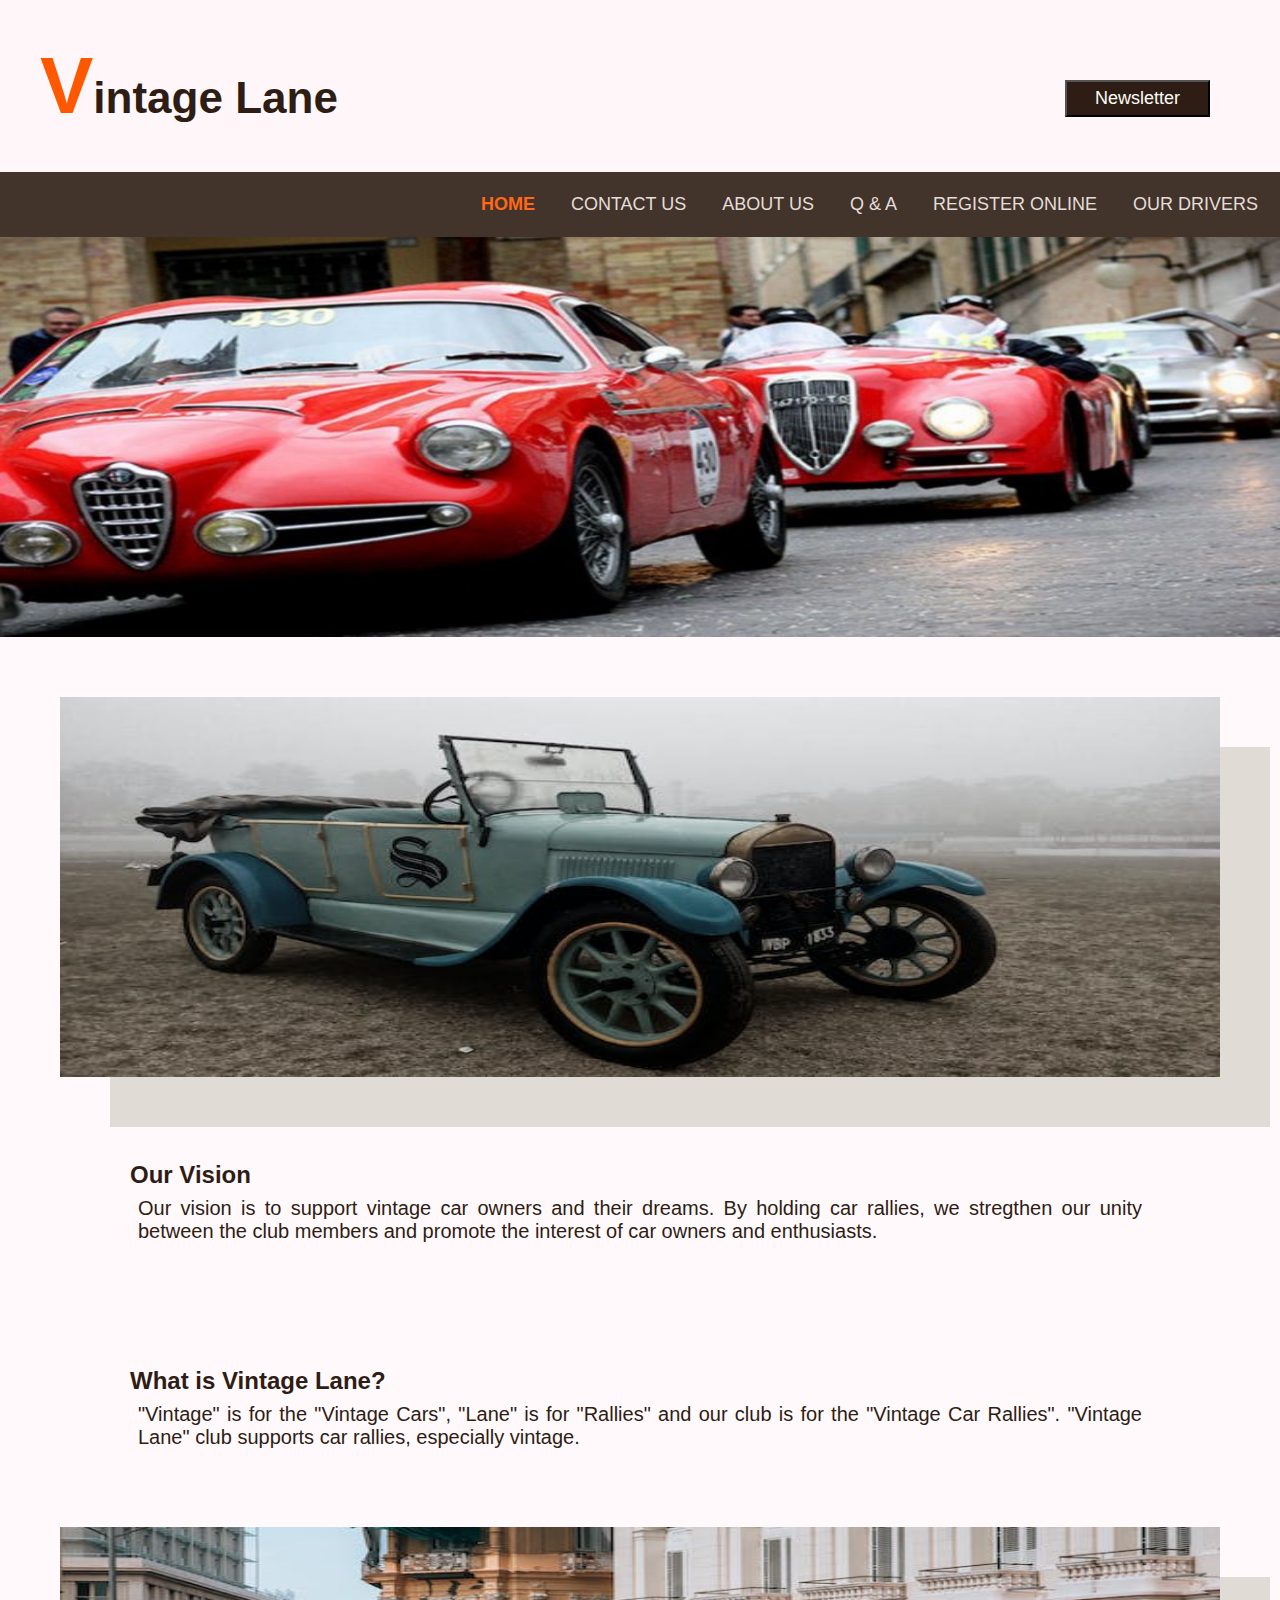
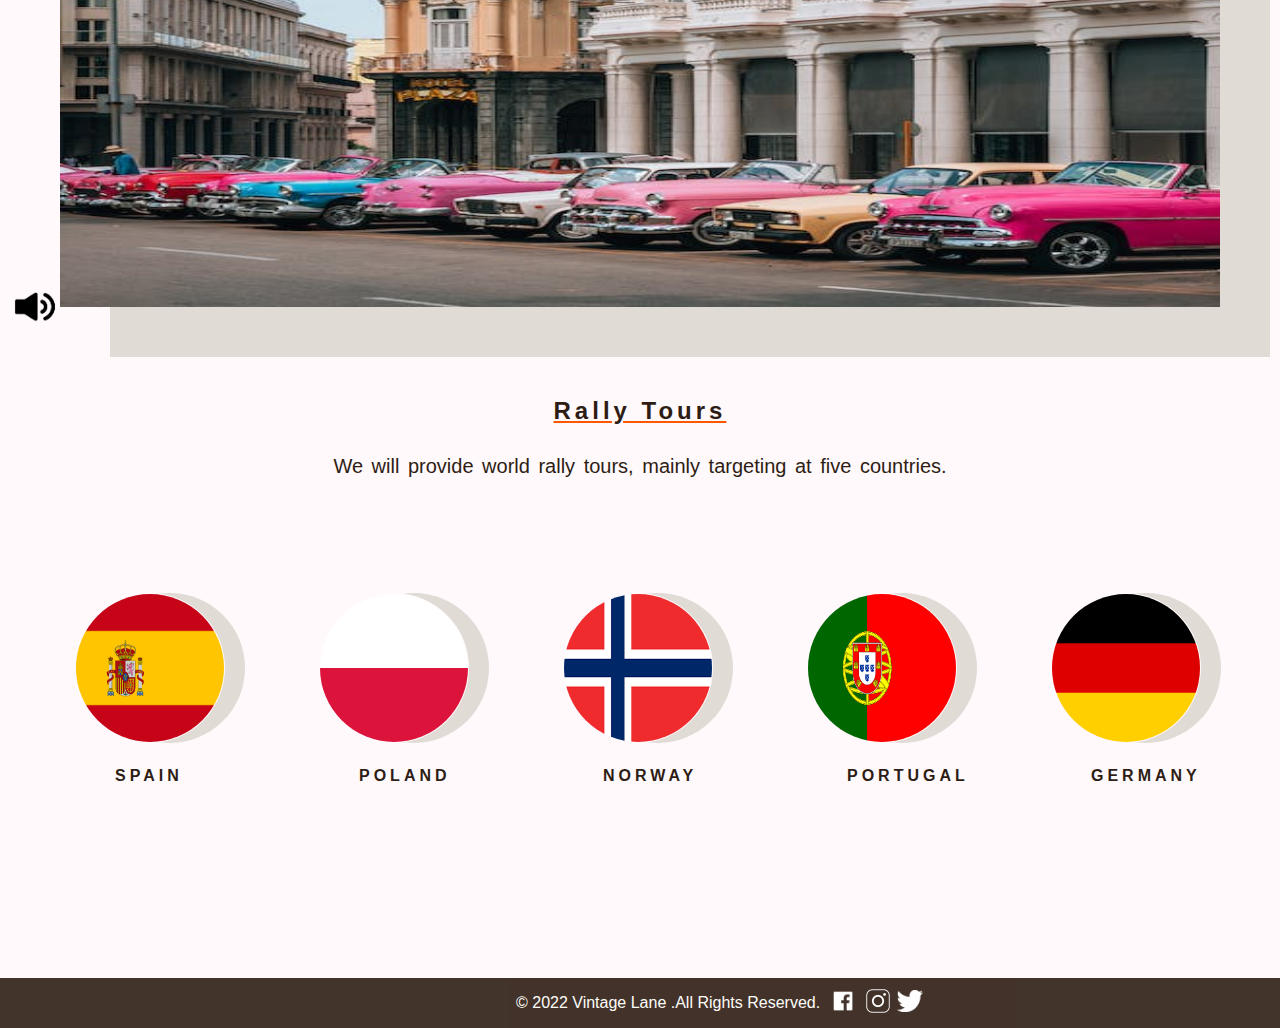
<file: index.html>
<!DOCTYPE html>
<html lang="en">
<head>
	<meta charset="utf-8">
	<meta name="viewport" content="width=device-width, initial-scale=1">
	<title>Vintage Lane Home Page</title>
	<link rel="stylesheet" type="text/css" href="style.css">
</head>
<body>
	<header>
		<h1><span id="initial">V</span>intage Lane
			<button class="newsletter" onclick="showPopup()">Newsletter</button>
		</h1>
		<div id="overlay" onclick="hidePopup()"></div>

			<div id="popup">
				<form class="popupform">
					<p>Sign Up Here!</p>
					<input type="text" placeholder="Enter Your Email">
					
					<input type="Submit" value="Subscribe">
				</form>
		    </div>
	</header>

<script>
		function showPopup()
		{
			document.getElementById('overlay').style.display="block"
			document.getElementById('popup').style.display="block"
		}
		function hidePopup()
		{
			document.getElementById('overlay').style.display="none"
			document.getElementById('popup').style.display="none"
		}

</script>

<div>
	<nav>
		<ul>
			<li><a href="index.html" class="border">HOME</a></li>
			<li><a href="contact.html">CONTACT US</a></li>
			<li><a href="about.html">ABOUT US</a></li>
			<li><a href="question.html">Q & A</a></li>
			<li><a href="register.html">REGISTER ONLINE</a></li>
			<li><a href="drivers.html">OUR DRIVERS</a></li>
		</ul>
	</nav>

	<div class="slideshow"></div>

	<div class="motherintro">
		<div class="intro columnfull">
			<img class="homeimg" src="images/car2.jpeg" alt="A Vintage Car">
			<div class="introtext">
				<h3>Our Vision</h3>
				<p>Our vision is to support vintage car owners and their dreams. By holding car rallies, we stregthen our unity between the club members and promote the interest of car owners and enthusiasts.
				</p>
			</div>
		</div>

		<div class="intro columnfull">
			<section class="introtext">
				<h3>What is Vintage Lane?</h3>
				<p>"Vintage" is for the "Vintage Cars", "Lane" is for "Rallies" and our club is for the "Vintage Car Rallies". "Vintage Lane" club supports car rallies, especially vintage.
				</p>
			</section>
			<img class="homeimg" src="images/car3.jpeg" alt="Vintage Cars">
		</div>
		<a href="images/home.mp3"><img class="homeaudio" src="images/audiobgrmv.png" alt="Audio Image"></a>
	</div>
	<!--Countries-->
	<div class="rallytour">
		<section class="countriestext">
			<h2>Rally Tours</h2>
			<p>We will provide world rally tours, mainly targeting at five countries.</p>
		</section>

		<div class="countries">
			<div class="flag">
					<img src="images/SpainFlage.png" alt="Spain Flag">
				<div>
					<p>SPAIN</p>
				</div>
			</div>

			<div class="flag">
					<img src="images/PolandFlag.png" alt="Poland Flag">
				<div>
					<p>POLAND</p>
				</div>
			</div>

			<div class="flag">
					<img src="images/NorwayFlag.png" alt="Norway Flag">
				<div>
					<p>NORWAY</p>
				</div>
			</div>

			<div class="flag">
					<img src="images/PortugalFlag.png" alt="Portugal Flag">
				<div>
					<p>PORTUGAL</p>
				</div>
			</div>

			<div class="flag">
					<img src="images/GermanyFlag.png" alt="Germany Flag">
				<div>
					<p>GERMANY</p>
				</div>
			</div>
		</div>

		<!-- <section class="homevideo">
			<iframe width="420" height="315"
				src="https://youtu.be/My8tEmdQvuk?si=y_AKjTs9rnBJS11H?autoplay=1&mute=1">
			</iframe>
			<h3>This is the video of Car Rallies from the era of 1940s.</h3>
		</section> -->

	</div>

	<footer>
		<div class="footercontent">
			<p>&copy; 2022 Vintage Lane .All Rights Reserved.</p>

			<span id="icon">
				<a href="https://www.facebook.com/">
					<img class="iconimg" src="images/fbicon.png" alt="Facebook Icon">
				</a>
				<a href="https://www.instagram.com/">
					<img class="iconimg" src="images/Igicon1-removebg-preview.png" alt="Instagram Icon">
				</a>
				<a href="https://twitter.com/login">
					<img class="twittericon" src="images/twittericon.png" alt="Twitter Icon" >
				</a>
			</span>	
		</div>
	</footer>
</div>




</body>
</html>
</file>
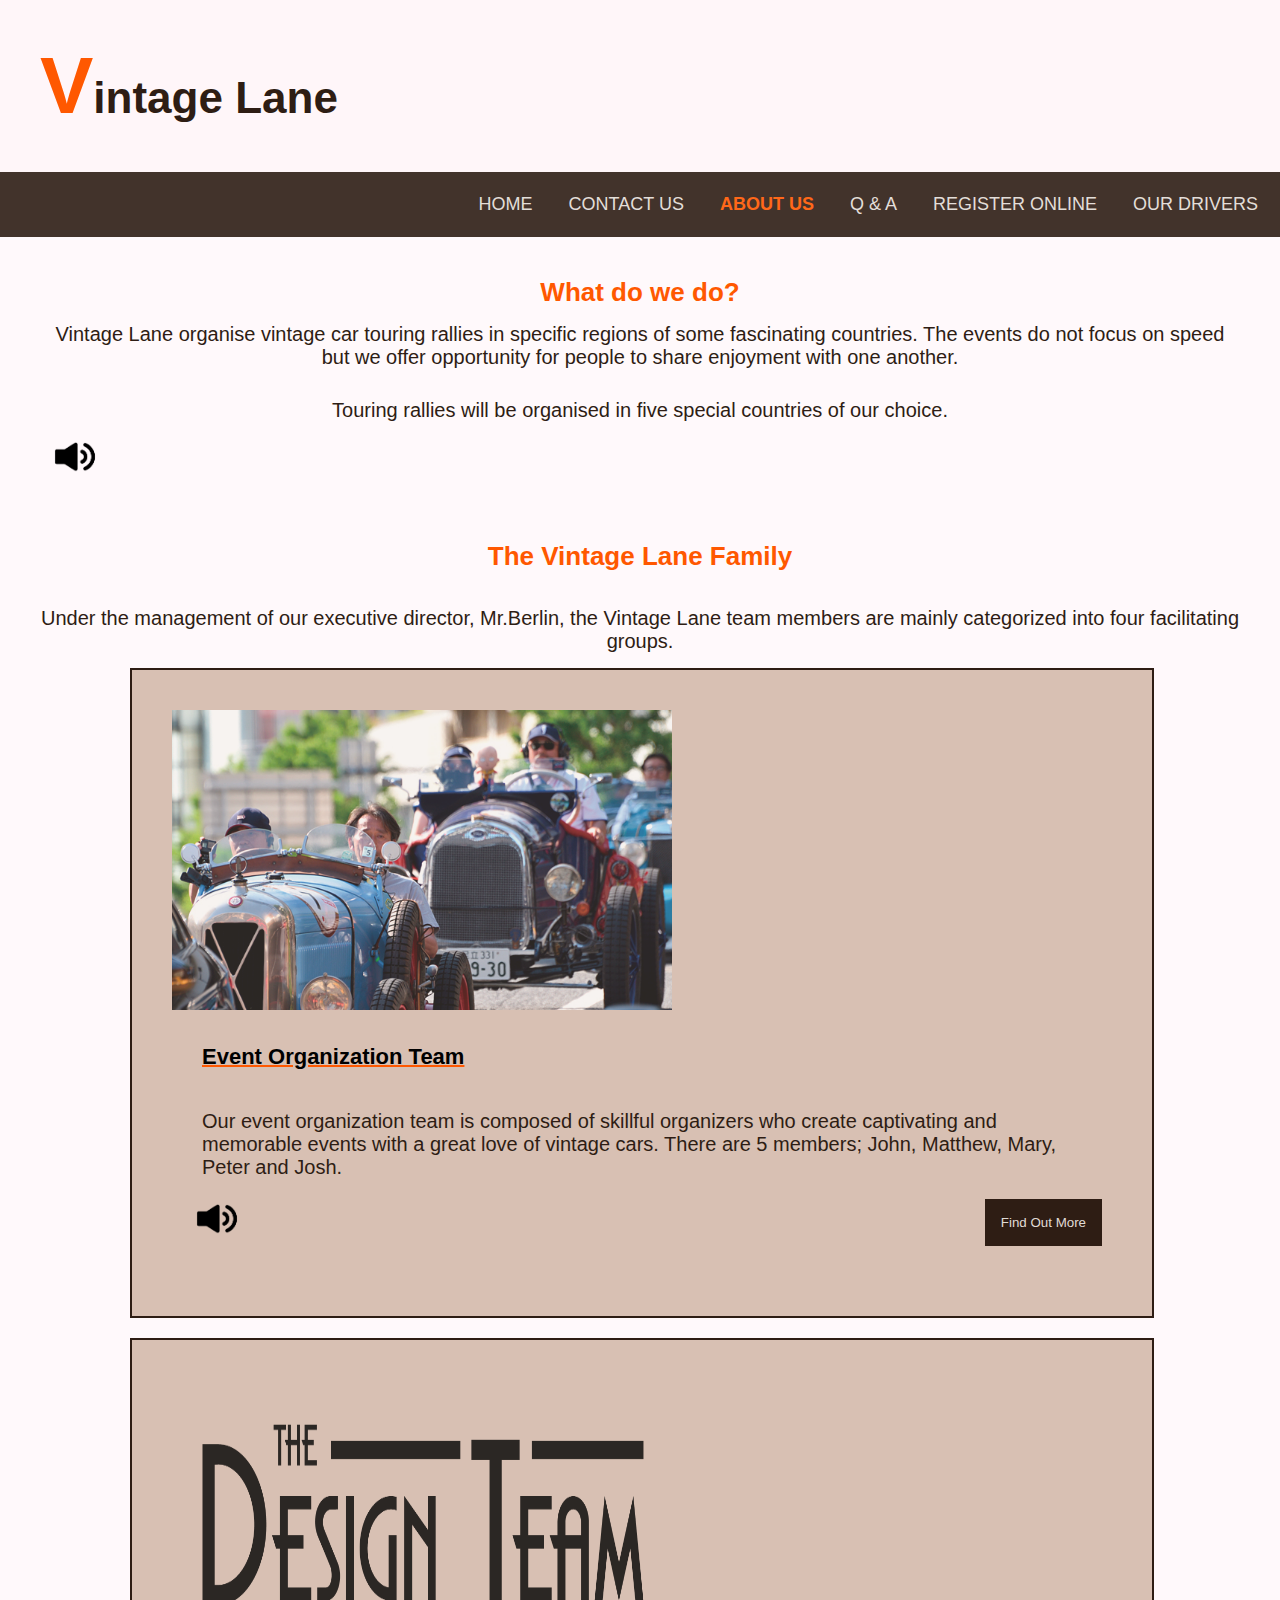
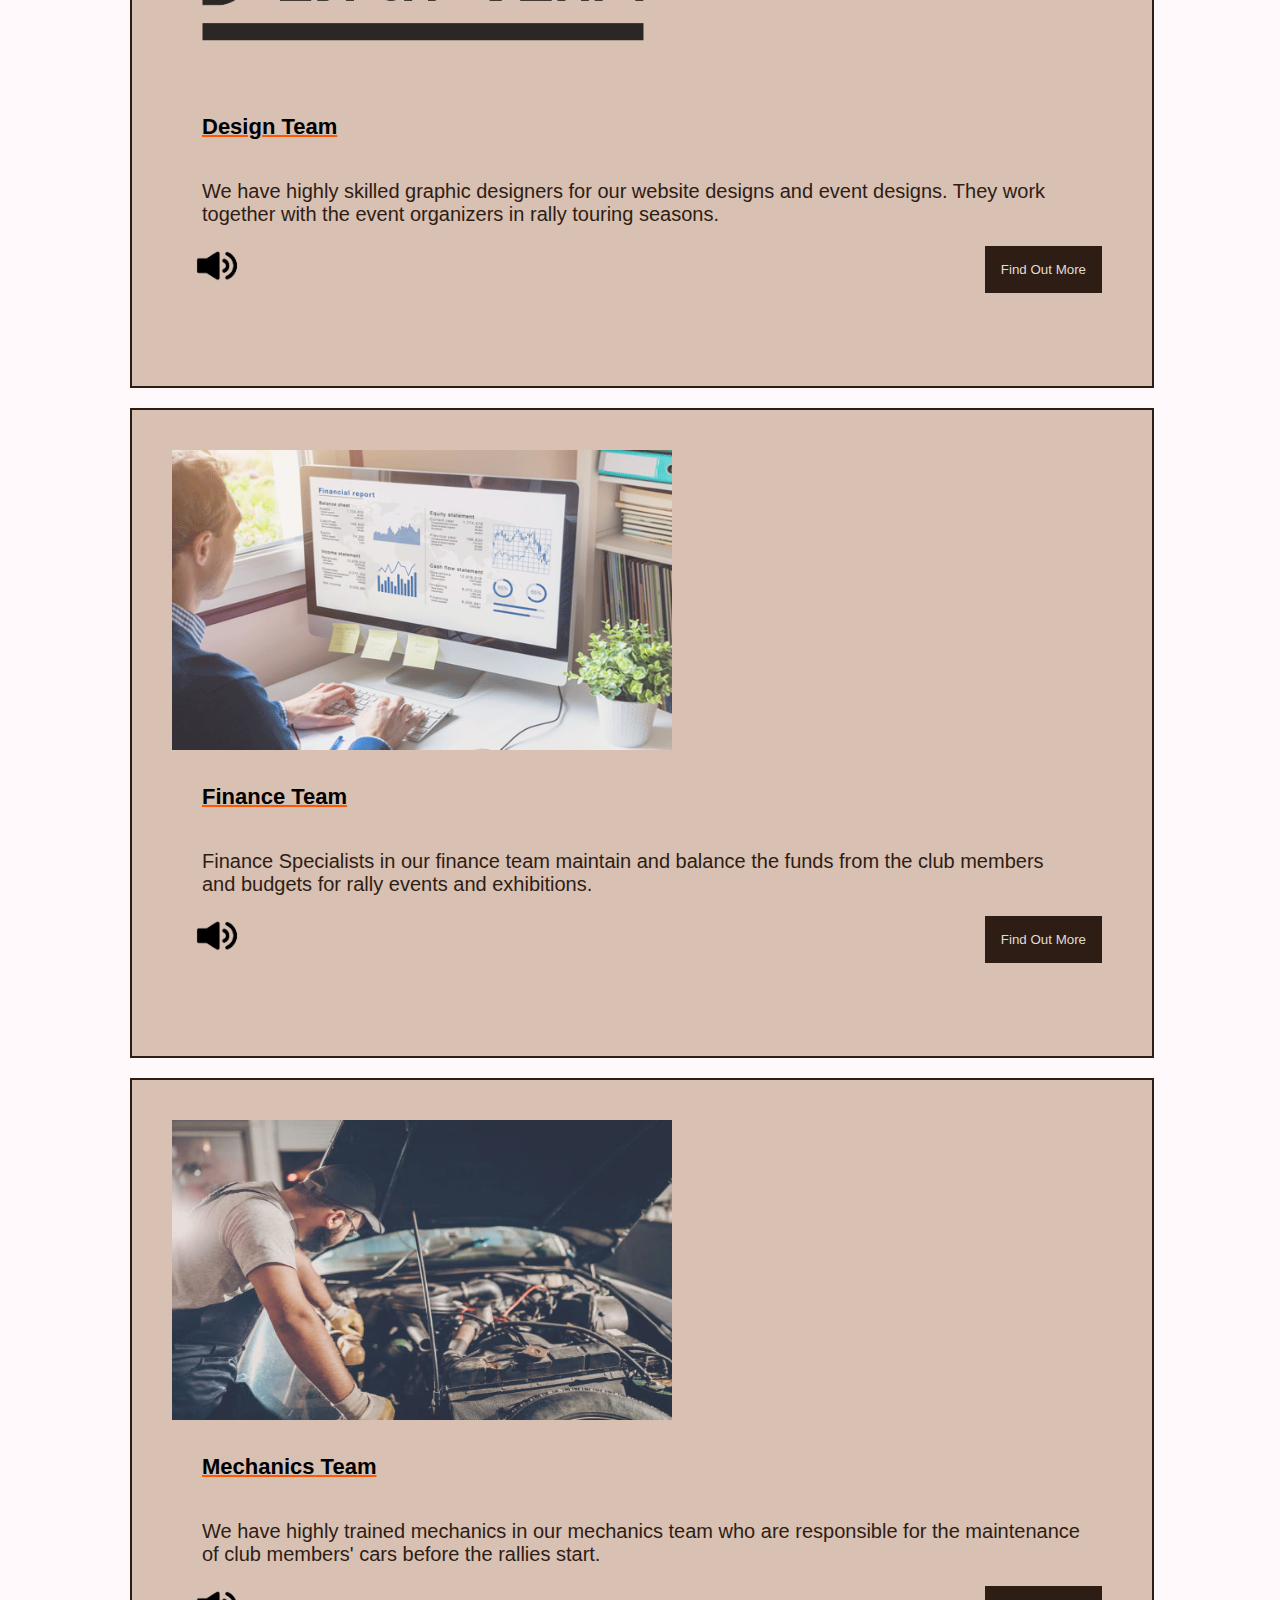
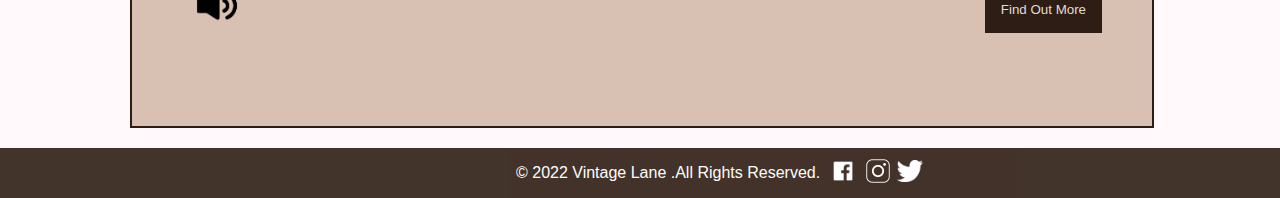
<file: about.html>
<!DOCTYPE html>
<html lang="en">
<head>
	<meta charset="utf-8">
	<meta name="viewport" content="width=device-width, initial-scale=1">
	<title>Vintage Car Rally About Page</title>
	<link rel="stylesheet" type="text/css" href="style.css">
</head>
<body>
	<header>
		<h1><span id="initial">V</span>intage Lane</h1>
	</header>

<div>
	<nav>
		<ul>
			<li><a href="index.html">HOME</a></li>
			<li><a href="contact.html">CONTACT US</a></li>
			<li><a href="about.html" class="border">ABOUT US</a></li>
			<li><a href="question.html">Q & A</a></li>
			<li><a href="register.html">REGISTER ONLINE</a></li>
			<li><a href="drivers.html">OUR DRIVERS</a></li>
		</ul>
	</nav>
	
	<div class="aboutpara">
		<h2>What do we do?</h2>
		<p>Vintage Lane organise vintage car touring rallies in specific regions of some fascinating countries. The events do not focus on speed but we offer opportunity for people to share enjoyment with one another.</p>
		<p>Touring rallies will be organised in five special countries of our choice.</p>
		<a href="images/About1.mp3"><img class="contactaudio" src="images/audiobgrmv.png" alt="Audio Image"></a>
	</div>

	<div class="aboutfamily">
		<h2>The Vintage Lane Family</h2>
		<p>Under the management of our executive director, Mr.Berlin, the Vintage Lane team members are mainly categorized into four facilitating groups.</p>
		
		<div class="family">
			<div class="familyimg">
				<img src="images/classiccarrally.jpg" alt="A Vintag Rally">
			</div>
			<div class="familytext">
				<h3>Event Organization Team</h3>
				<p>Our event organization team is composed of skillful organizers who create captivating and memorable events with a great love of vintage cars. There are 5 members; John, Matthew, Mary, Peter and Josh.</p>
				<a href="images/EventOrganizationTeam.mp3"><img class="contactaudio" src="images/audiobgrmv.png" alt="Audio Image"></a>
				<button onclick="myFind()">Find Out More</button>
			</div>
		</div>

		<div class="family">
			<div class="familyimg">
				<img src="images/designteam.png" alt="Design Team">
			</div>
			<div class="familytext">
				<h3>Design Team</h3>
				<p>We have highly skilled graphic designers for our website designs and event designs. They work together with the event organizers in rally touring seasons.</p>
				<a href="images/DesignTeam.mp3"><img class="contactaudio" src="images/audiobgrmv.png" alt="Audio Image"></a>
				<button onclick="myFind()">Find Out More</button>
			</div>
		</div>

		<div class="family">
			<div class="familyimg">
				<img src="images/financeteam.png" alt="Financial Tool">
			</div>
			<div class="familytext">
				<h3>Finance Team</h3>
				<p>Finance Specialists in our finance team maintain and balance the funds from the club members and budgets for rally events and exhibitions.</p>
				<a href="images/FinanceTeam.mp3"><img class="contactaudio" src="images/audiobgrmv.png" alt="Audio Image"></a>
				<button onclick="myFind()">Find Out More</button>
			</div>
		</div>

		<div class="family">
			<div class="familyimg">
				<img src="images/MechanicsTeam.jpg" alt="Mechanics Tool">
			</div>
			<div class="familytext">
				<h3>Mechanics Team</h3>
				<p>We have highly trained mechanics in our mechanics team who are responsible for the maintenance of club members' cars before the rallies start.</p>
				<a href="images/MechanicsTeam.mp3"><img class="contactaudio" src="images/audiobgrmv.png" alt="Audio Image"></a>
				<button onclick="myFind()">Find Out More</button>
			</div>
		</div>
			<script>
				function myFind()
				{
					alert("Loading data....");
				}
			</script>
		</div>

	<footer>
		<div class="footercontent">
			<p>&copy; 2022 Vintage Lane .All Rights Reserved.</p>

			<span id="icon">
				<a href="https://www.facebook.com/">
					<img class="iconimg" src="images/fbicon.png" alt="Facebook Icon">
				</a>
				<a href="https://www.instagram.com/">
					<img class="iconimg" src="images/Igicon1-removebg-preview.png" alt="Instagram Icon">
				</a>
				<a href="https://twitter.com/login">
					<img class="twittericon" src="images/twittericon.png" alt="Twitter Icon">
				</a>
			</span>	
		</div>
	</footer>
</div>




</body>
</html>
</file>
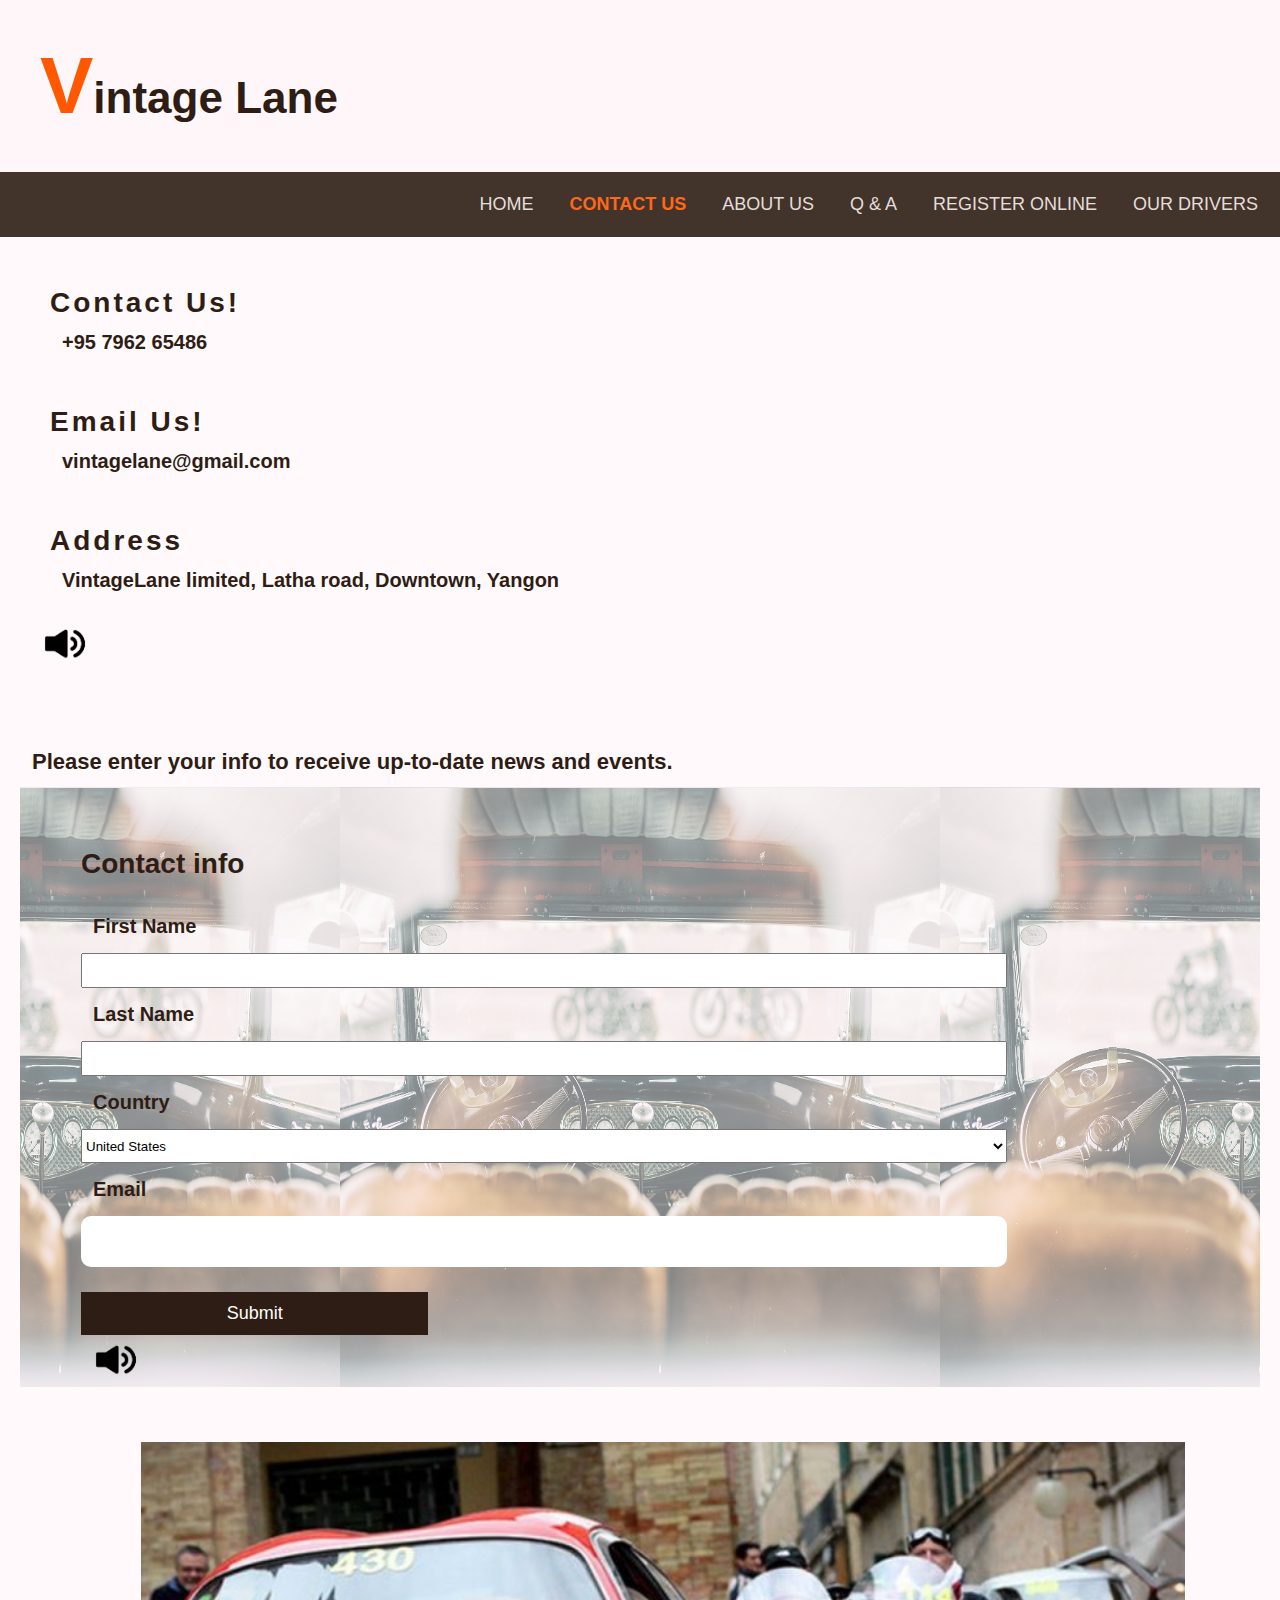
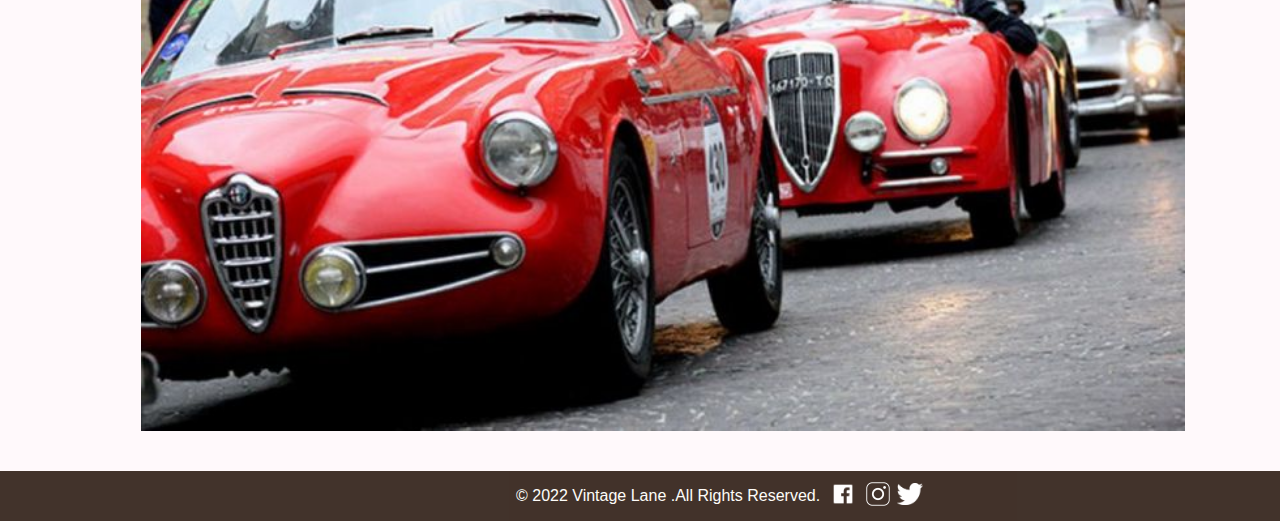
<file: contact.html>
<!DOCTYPE html>
<html lang="en">
<head>
	<meta charset="utf-8">
	<meta name="viewport" content="width=device-width, initial-scale=1">
	<title>Vintage Lane Contact Us</title>
	<link rel="stylesheet" type="text/css" href="style.css">
</head>
<body>
	<header>
		<h1><span id="initial">V</span>intage Lane</h1>
	</header>

<div>
	<nav>
		<ul>
			<li><a href="index.html">HOME</a></li>
			<li><a href="contact.html" class="border">CONTACT US</a></li>
			<li><a href="about.html">ABOUT US</a></li>
			<li><a href="question.html">Q & A</a></li>
			<li><a href="register.html">REGISTER ONLINE</a></li>
			<li><a href="drivers.html">OUR DRIVERS</a></li>
		</ul>
	</nav>
	<div class="contact">
		<div class="contactinfo">
			<h3>Contact Us!</h3>
			<p>+95 7962 65486</p>
		</div>

		<div class="contactinfo">
			<h3>Email Us!</h3>
			<p>vintagelane@gmail.com</p>
		</div>

		<div class="contactinfo">
			<h3>Address</h3>
			<p>VintageLane limited, Latha road, Downtown, Yangon</p>
		</div>

		<a href="images/Contact1.mp3"><img class="contactaudio" src="images/audiobgrmv.png" alt="Audio Image"></a>
	</div>

	<div class="form">
		<p>Please enter your info to receive up-to-date news and events.</p>
		<form class="forminfo" action="mailto:vintagelane@gmail.com" method="post" enctype="text/plain">
				<h2>Contact info</h2>
				
				<p>First Name</p>
				<input type="text" name="txtfirstname">

				<p>Last Name</p>
				<input type="text" name="txtlastname">

				<p>Country</p>
				<select>
					<option>United States</option>
					<option>United Kingdom</option>
					<option>Italy</option>
					<option>Japan</option>
					<option>Korea</option>
					<option>Others</option>
				</select>

				<p>Email</p>
				<input type="email" name="txtemail">

				<input type="submit" name="btnsubmit" value="Submit"><br>

				<a href="images/Contact2.mp3"><img class="contactfrmaudio" src="images/audiobgrmv.png" alt="Audio Image"></a>
		</form>

		<div class="contactimg">
			<img src="images/slideshow.jpg" alt="An Orange Vintage Car">
		</div>
	</div>

	<footer>
		<div class="footercontent">
			<p>&copy; 2022 Vintage Lane .All Rights Reserved.</p>

			<span id="icon">
				<a href="https://www.facebook.com/">
					<img class="iconimg" src="images/fbicon.png" alt="Facebook Icon">
				</a>
				<a href="https://www.instagram.com/">
					<img class="iconimg" src="images/Igicon1-removebg-preview.png" alt="Instagram Icon">
				</a>
				<a href="https://twitter.com/login">
					<img class="twittericon" src="images/twittericon.png" alt="Twitter Icon">
				</a>
			</span>	
		</div>
	</footer>
</div>




</body>
</html>
</file>
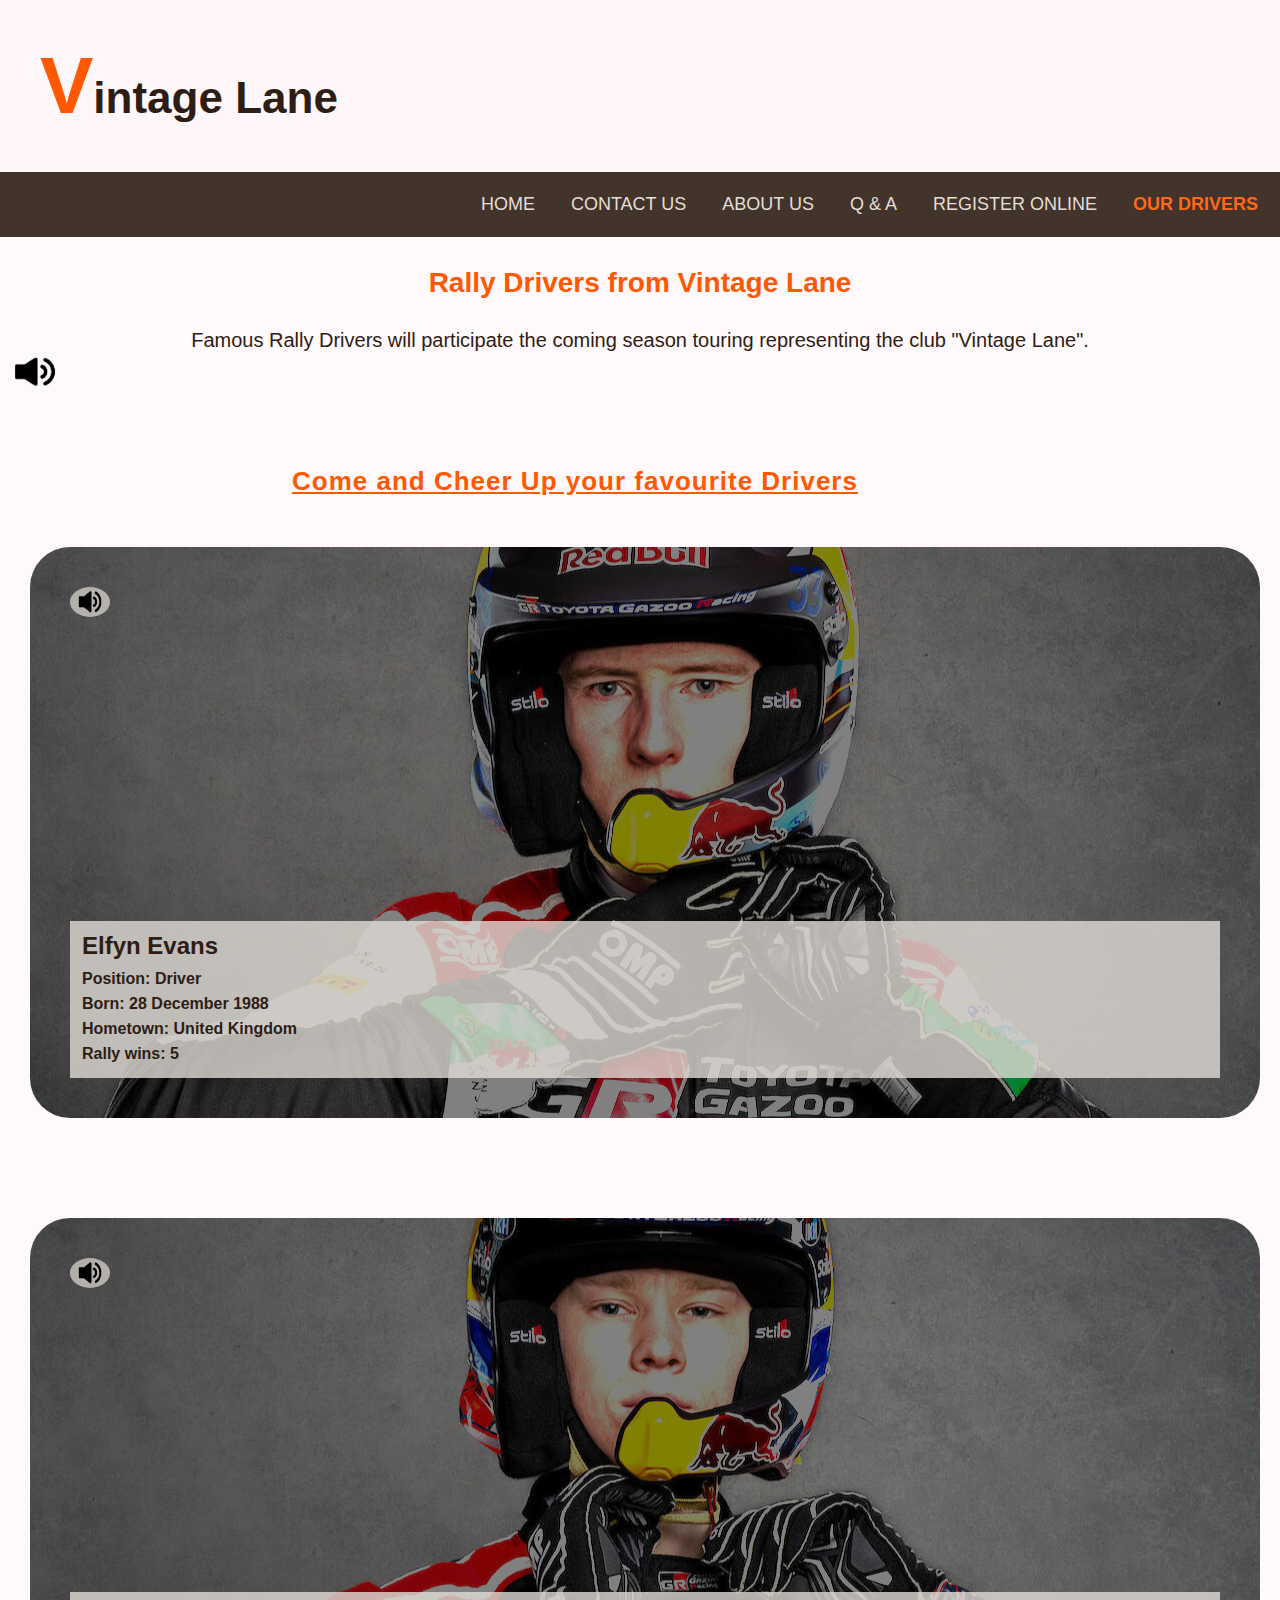
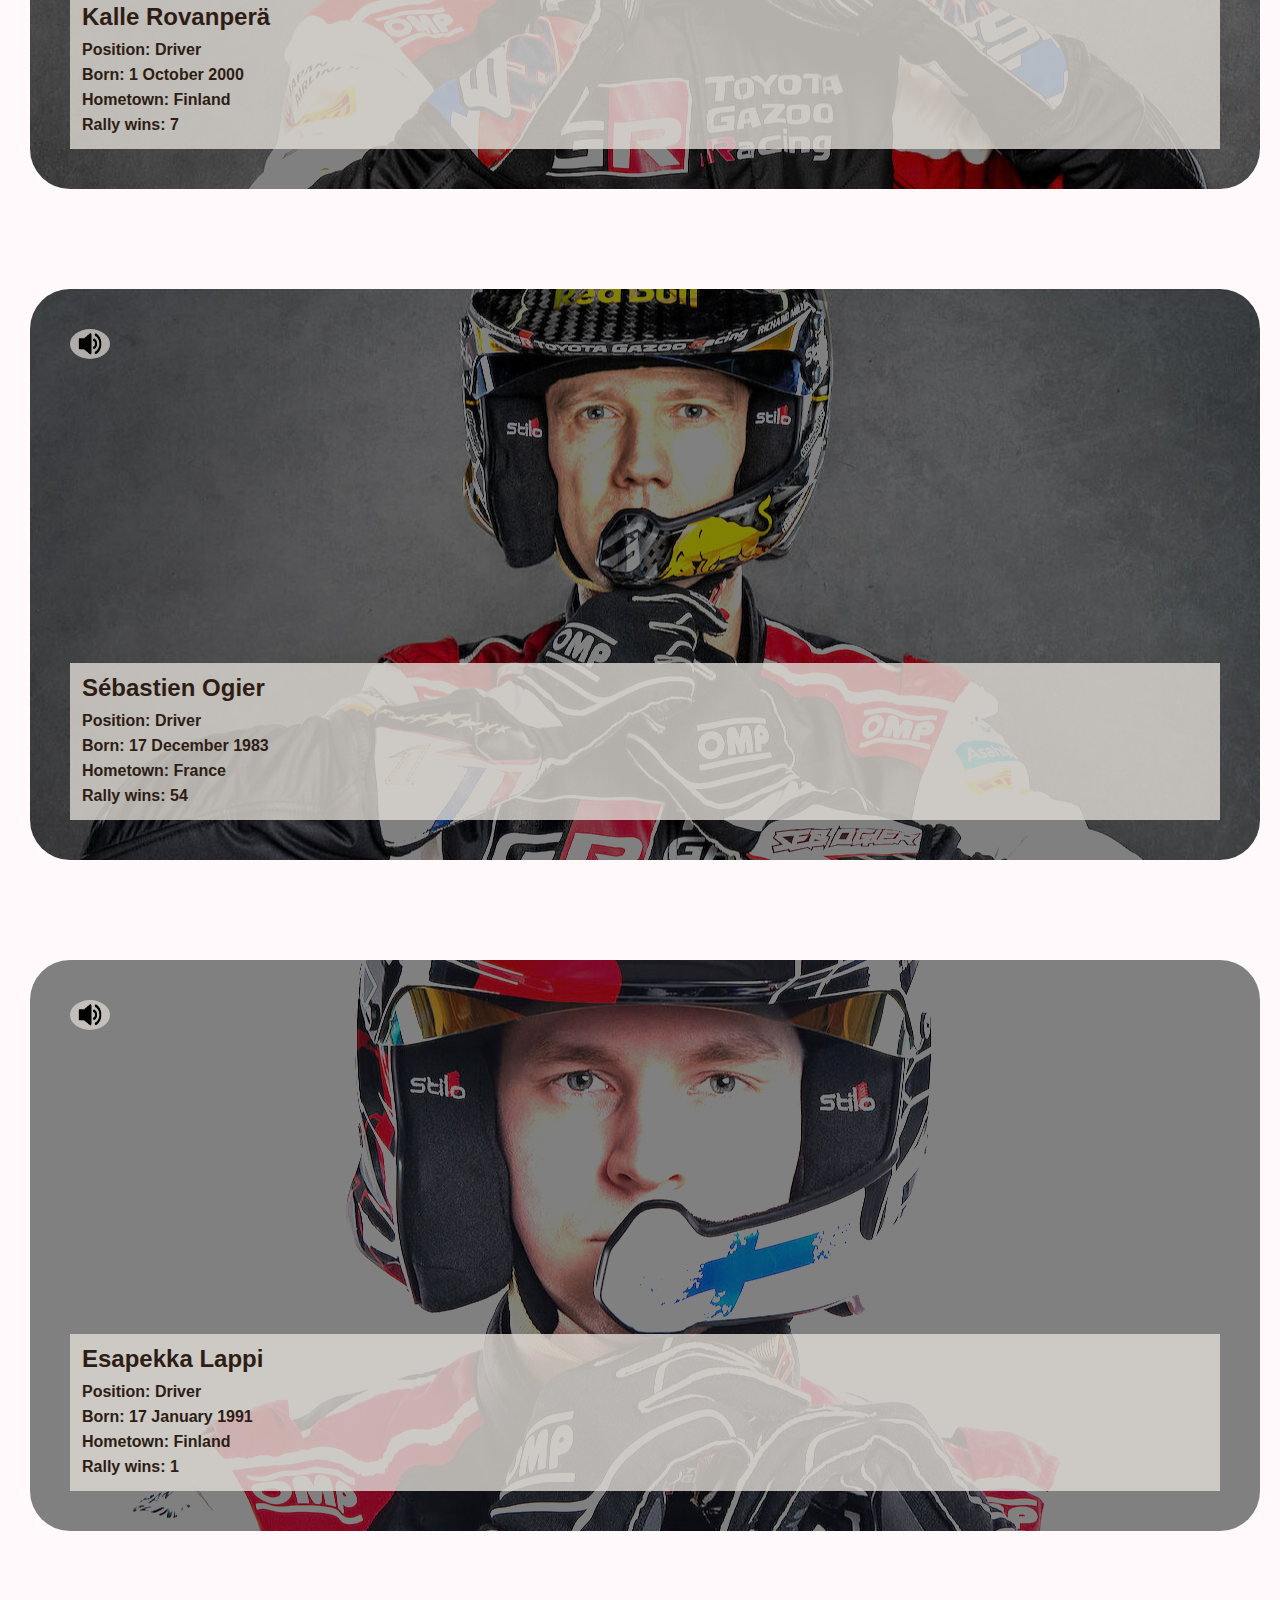
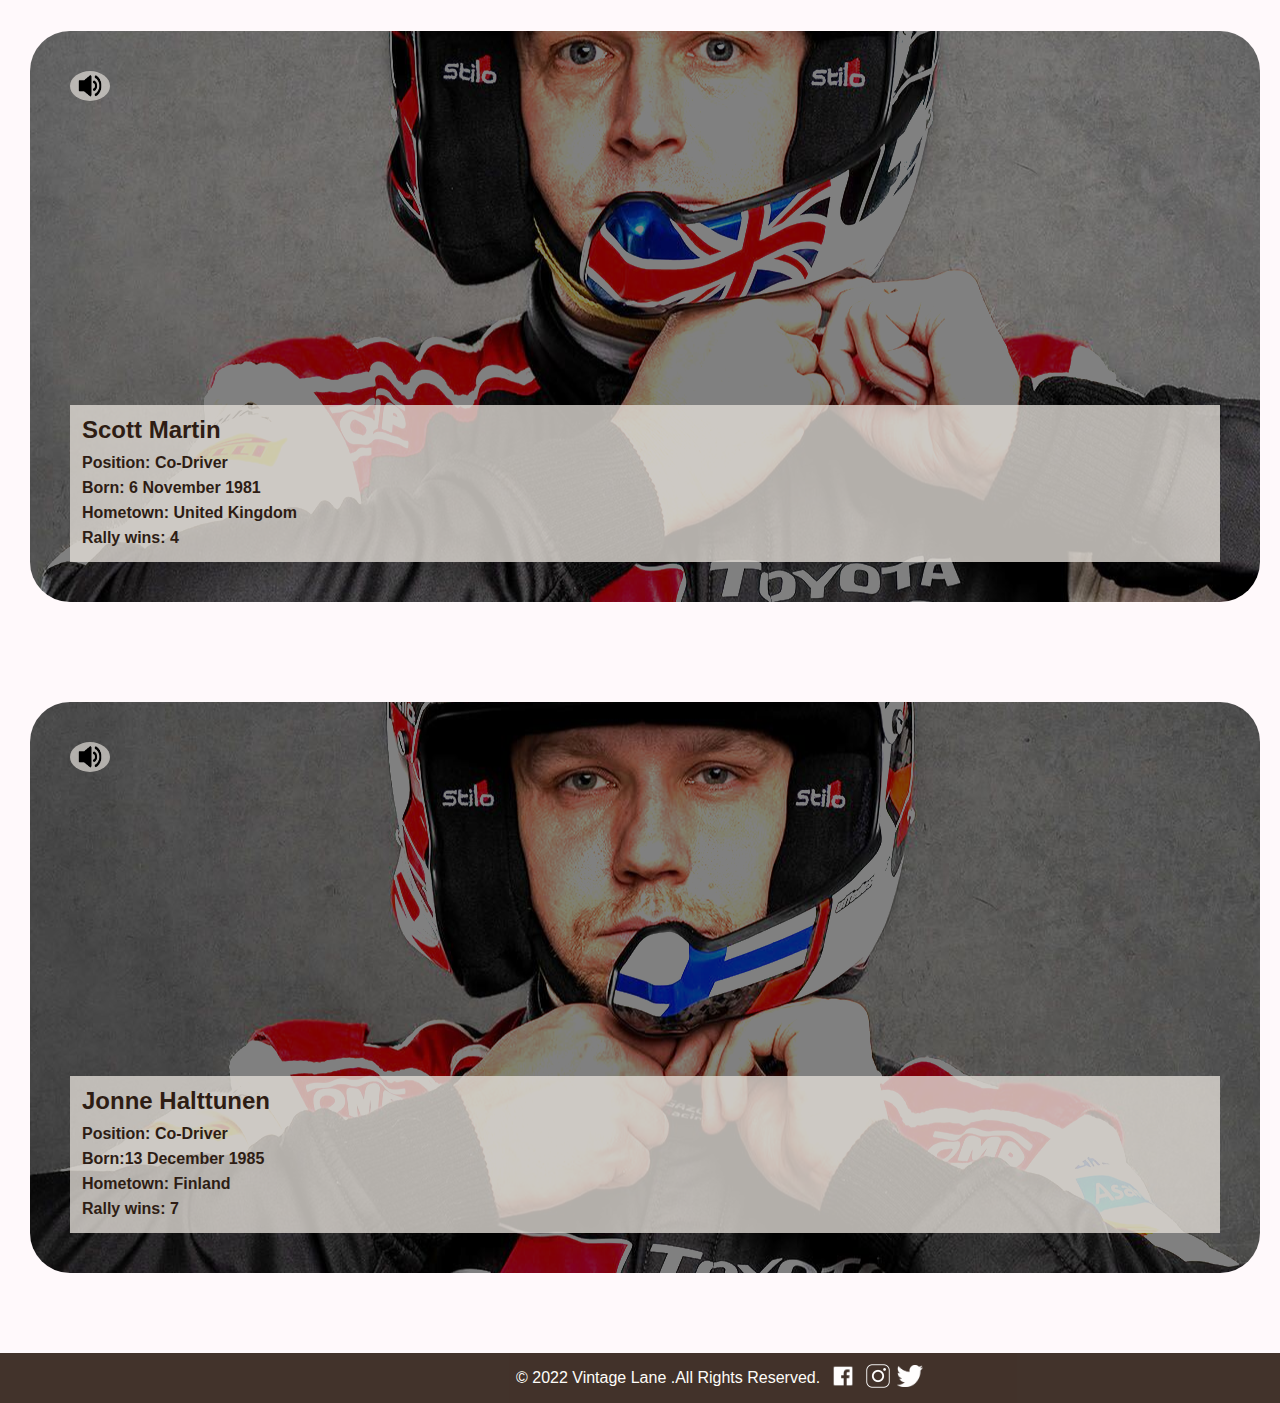
<file: drivers.html>
<!DOCTYPE html>
<html lang="en">
<head>
	<meta charset="utf-8">
	<meta name="viewport" content="width=device-width, initial-scale=1">
	<title>Vintage Lane Our Drivers</title>
	<link rel="stylesheet" type="text/css" href="style.css">
</head>
<body>
	<header>
		<h1><span id="initial">V</span>intage Lane</h1>
	</header>

<div>
	<nav>
		<ul>
			<li><a href="index.html">HOME</a></li>
			<li><a href="contact.html">CONTACT US</a></li>
			<li><a href="about.html">ABOUT US</a></li>
			<li><a href="question.html">Q & A</a></li>
			<li><a href="register.html">REGISTER ONLINE</a></li>
			<li><a href="drivers.html" class="border">OUR DRIVERS</a></li>
		</ul>
	</nav>
	
	<div class="driverheading">
		<h1>Rally Drivers from Vintage Lane</h1>
		<p>Famous Rally Drivers will participate the coming season touring representing the club "Vintage Lane".</p>
		<a href="images/Ourdrivers.mp3"><img class="contactaudio" src="images/audiobgrmv.png" alt="Audio Image"></a>
	</div>
	<div class="grid">
		<h2>Come and Cheer Up your favourite Drivers</h2>
		<div class="grid1">
		<div class="driver driver1">
			<a href="images/ElfynEvans.mp3"><img class="driversaudio" src="images/audiobgrmv.png" alt="Audio Image"></a>
			<div class="drivertext">
				<h3>Elfyn Evans</h3>
				<p>Position: Driver <br>
				   Born: 28 December 1988 <br>
				   Hometown: United Kingdom <br>
				   Rally wins: 5</p>
			</div>
		</div>

		<div class="driver driver2">
			<a href="images/KalleRovanpera.mp3"><img class="driversaudio" src="images/audiobgrmv.png" alt="Audio Image"></a>
			<div class="drivertext">
				<h3>Kalle Rovanperä</h3>
				<p>Position: Driver <br>
				   Born: 1 October 2000 <br>
				   Hometown: Finland <br>
				   Rally wins: 7</p>
			</div>
		</div>

		<div class="driver driver3">
			<a href="images/Sebastian.mp3"><img class="driversaudio" src="images/audiobgrmv.png" alt="Audio Image"></a>
			<div class="drivertext">
				<h3>Sébastien Ogier</h3>
				<p>Position: Driver <br>
				   Born: 17 December 1983 <br>
				   Hometown:  France <br>
				   Rally wins: 54</p>
			</div>
		</div>
		</div>

		<div class="grid2">
		<div class="driver driver4">
			<a href="images/Esapekka.mp3"><img class="driversaudio" src="images/audiobgrmv.png" alt="Audio Image"></a>
			<div class="drivertext">
				<h3>Esapekka Lappi</h3>
				<p>Position: Driver <br>
				   Born: 17 January 1991 <br>
				   Hometown:  Finland <br>
				   Rally wins: 1</p>
			</div>
		</div>

		<div class="driver driver5">
			<a href="images/Scott.mp3"><img class="driversaudio" src="images/audiobgrmv.png" alt="Audio Image"></a>
			<div class="drivertext">
				<h3>Scott Martin</h3>
				<p>Position: Co-Driver <br>
				   Born: 6 November 1981<br>
				   Hometown: United Kingdom <br>
				   Rally wins: 4</p>
			</div>
		</div>
		
		<div class="driver driver6">
			<a href="images/Jonne.mp3"><img class="driversaudio" src="images/audiobgrmv.png" alt="Audio Image"></a>
			<div class="drivertext">
				<h3>Jonne Halttunen</h3>
				<p>Position: Co-Driver <br>
				   Born:13 December 1985 <br>
				   Hometown: Finland <br>
				   Rally wins: 7</p>
			</div>
		</div>
		</div>
	</div>

	<footer>
		<div class="footercontent">
			<p>&copy; 2022 Vintage Lane .All Rights Reserved.</p>

			<span id="icon">
				<a href="https://www.facebook.com/">
					<img class="iconimg" src="images/fbicon.png" alt="Facebook Icon">
				</a>
				<a href="https://www.instagram.com/">
					<img class="iconimg" src="images/Igicon1-removebg-preview.png" alt="Instagram Icon">
				</a>
				<a href="https://twitter.com/login">
					<img class="twittericon" src="images/twittericon.png" alt="Twitter Icon">
				</a>
			</span>	
		</div>
	</footer>
</div>




</body>
</html>
</file>
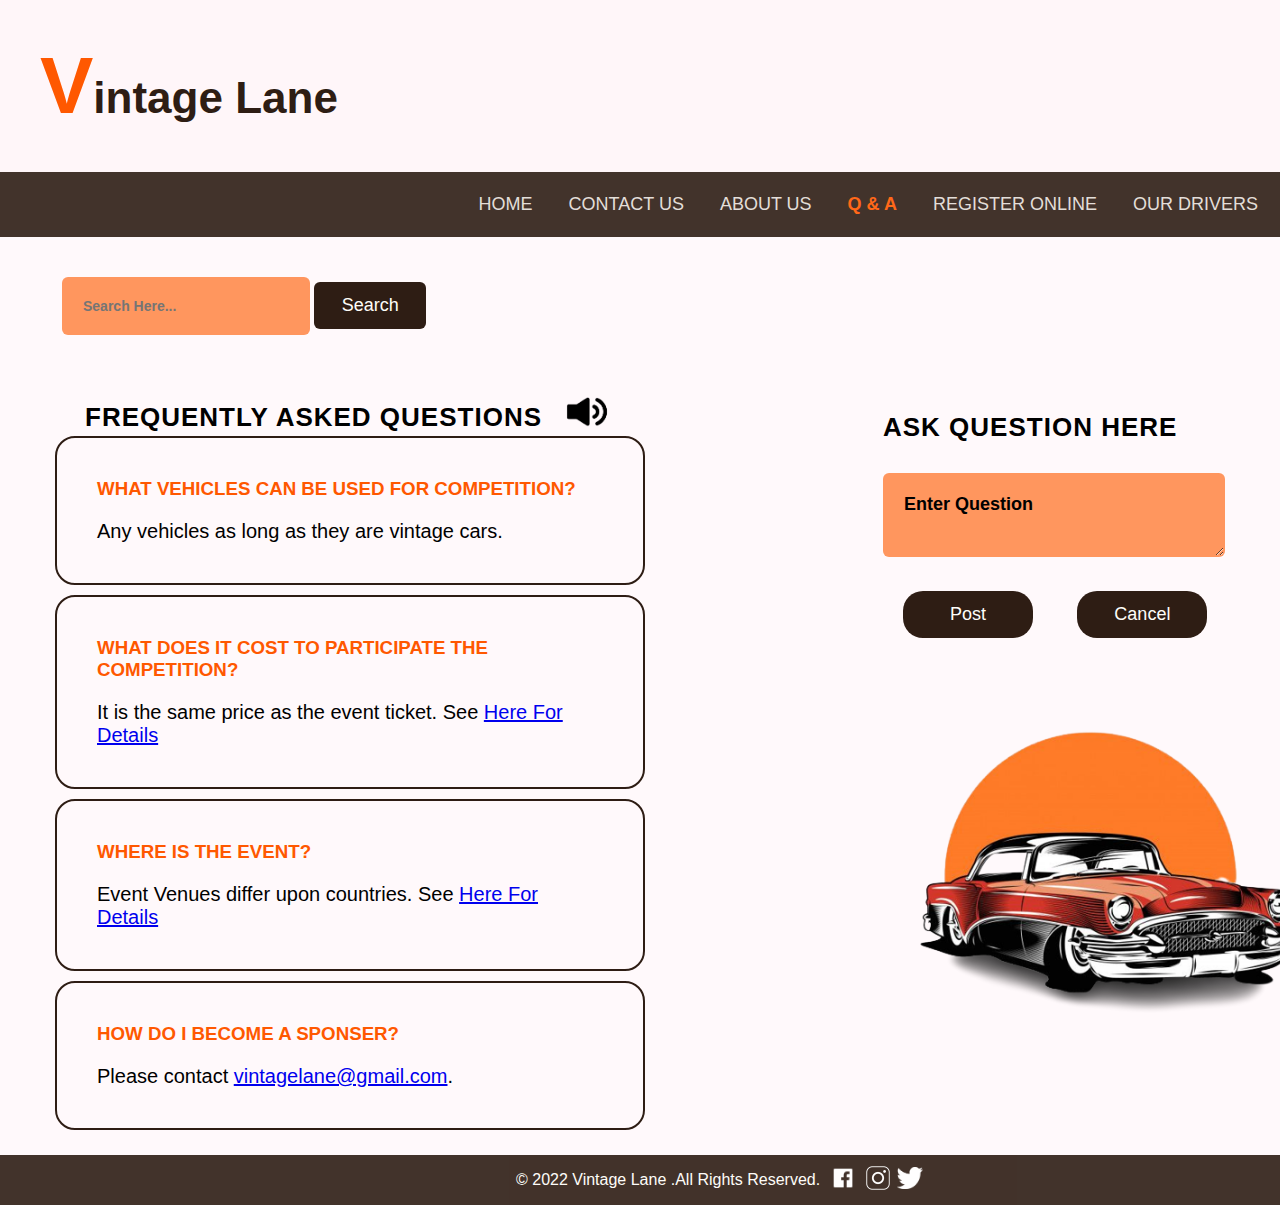
<file: question.html>
<!DOCTYPE html>
<html lang="en">
<head>
	<meta charset="utf-8">
	<meta name="viewport" content="width=device-width, initial-scale=1">
	<title>Vintage Lane Q & A</title>
	<link rel="stylesheet" type="text/css" href="style.css">
</head>
<body>
	<header>
		<h1><span id="initial">V</span>intage Lane</h1>
	</header>

<div>
	<nav>
		<ul>
			<li><a href="index.html">HOME</a></li>
			<li><a href="contact.html">CONTACT US</a></li>
			<li><a href="about.html">ABOUT US</a></li>
			<li><a href="question.html" class="border">Q & A</a></li>
			<li><a href="register.html">REGISTER ONLINE</a></li>
			<li><a href="drivers.html">OUR DRIVERS</a></li>
		</ul>
	</nav>

	<div class="question">
			<div class="search">
				<input type="text" name="search" placeholder="Search Here...">
				<input type="submit" name="btnsubmit" value="Search" onclick="mySearch()">
			</div>
			<script>
				function mySearch()
				{
					alert("Searching ... ");
				}
			</script>
			<div class="forum">
		   		 
		   		 	<h2>FREQUENTLY ASKED QUESTIONS</h2>
		   		 	<a href="images/FrequentlyAskedQuestions.mp3"><img class="contactaudio" src="images/audiobgrmv.png" alt="Audio Image"></a>

		   		 <div class="forumchild">
		   		 	<h3>WHAT VEHICLES CAN BE USED FOR COMPETITION?</h3>
		   		 	<p>Any vehicles as long as they are vintage cars.</p>
		   		 </div>

		   		 <div class="forumchild">
		   		 	<h3>WHAT DOES IT COST TO PARTICIPATE THE COMPETITION?</h3>
		   		 	<p>It is the same price as the event ticket. See <a href="register.html">Here For Details</a></p>
		   		 </div>

		   		 <div class="forumchild">
		   		 	<h3>WHERE IS THE EVENT?</h3>
		   		 	<p>Event Venues differ upon countries. See <a href="register.html">Here For Details</a></p>	   	
		   		 </div>

		   		 <div class="forumchild">
		   		 	<h3>HOW DO I BECOME A SPONSER?</h3>
		   		 	<p>Please contact <a href="mailto:vintagelane@gmail.com">vintagelane@gmail.com</a>.</p>
		   		  </div>
		    </div>

		    <div class="ask">
		    	<h3>ASK QUESTION HERE</h3>
		    	<textarea>Enter Question</textarea>
		    	<input class="post" type="submit" name="txtsubmit" value="Post" onclick="myPost()">
		    	<input type="reset" name="txtreset" value="Cancel" onclick="myCancel()">
		    	<img src="images/vintagecardraw.png" alt="A Vintage Car">
		    </div>
	
		    <script>
				function myPost()
				{
					alert("Your Question has been successfully posted.");
				}
			</script>
			<script>
				function myCancel()
				{
					alert("Your Question has been successfully cancelled.");
				}
			</script>

	</div>
	
	<footer>
		<div class="footercontent">
			<p>&copy; 2022 Vintage Lane .All Rights Reserved.</p>

			<span id="icon">
				<a href="https://www.facebook.com/">
					<img class="iconimg" src="images/fbicon.png" alt="Facebook Icon">
				</a>
				<a href="https://www.instagram.com/">
					<img class="iconimg" src="images/Igicon1-removebg-preview.png" alt="Instagram Icon">
				</a>
				<a href="https://twitter.com/login">
					<img class="twittericon" src="images/twittericon.png" alt="Twitter Icon" >
				</a>
			</span>	
		</div>
	</footer>
</div>




</body>
</html>
</file>
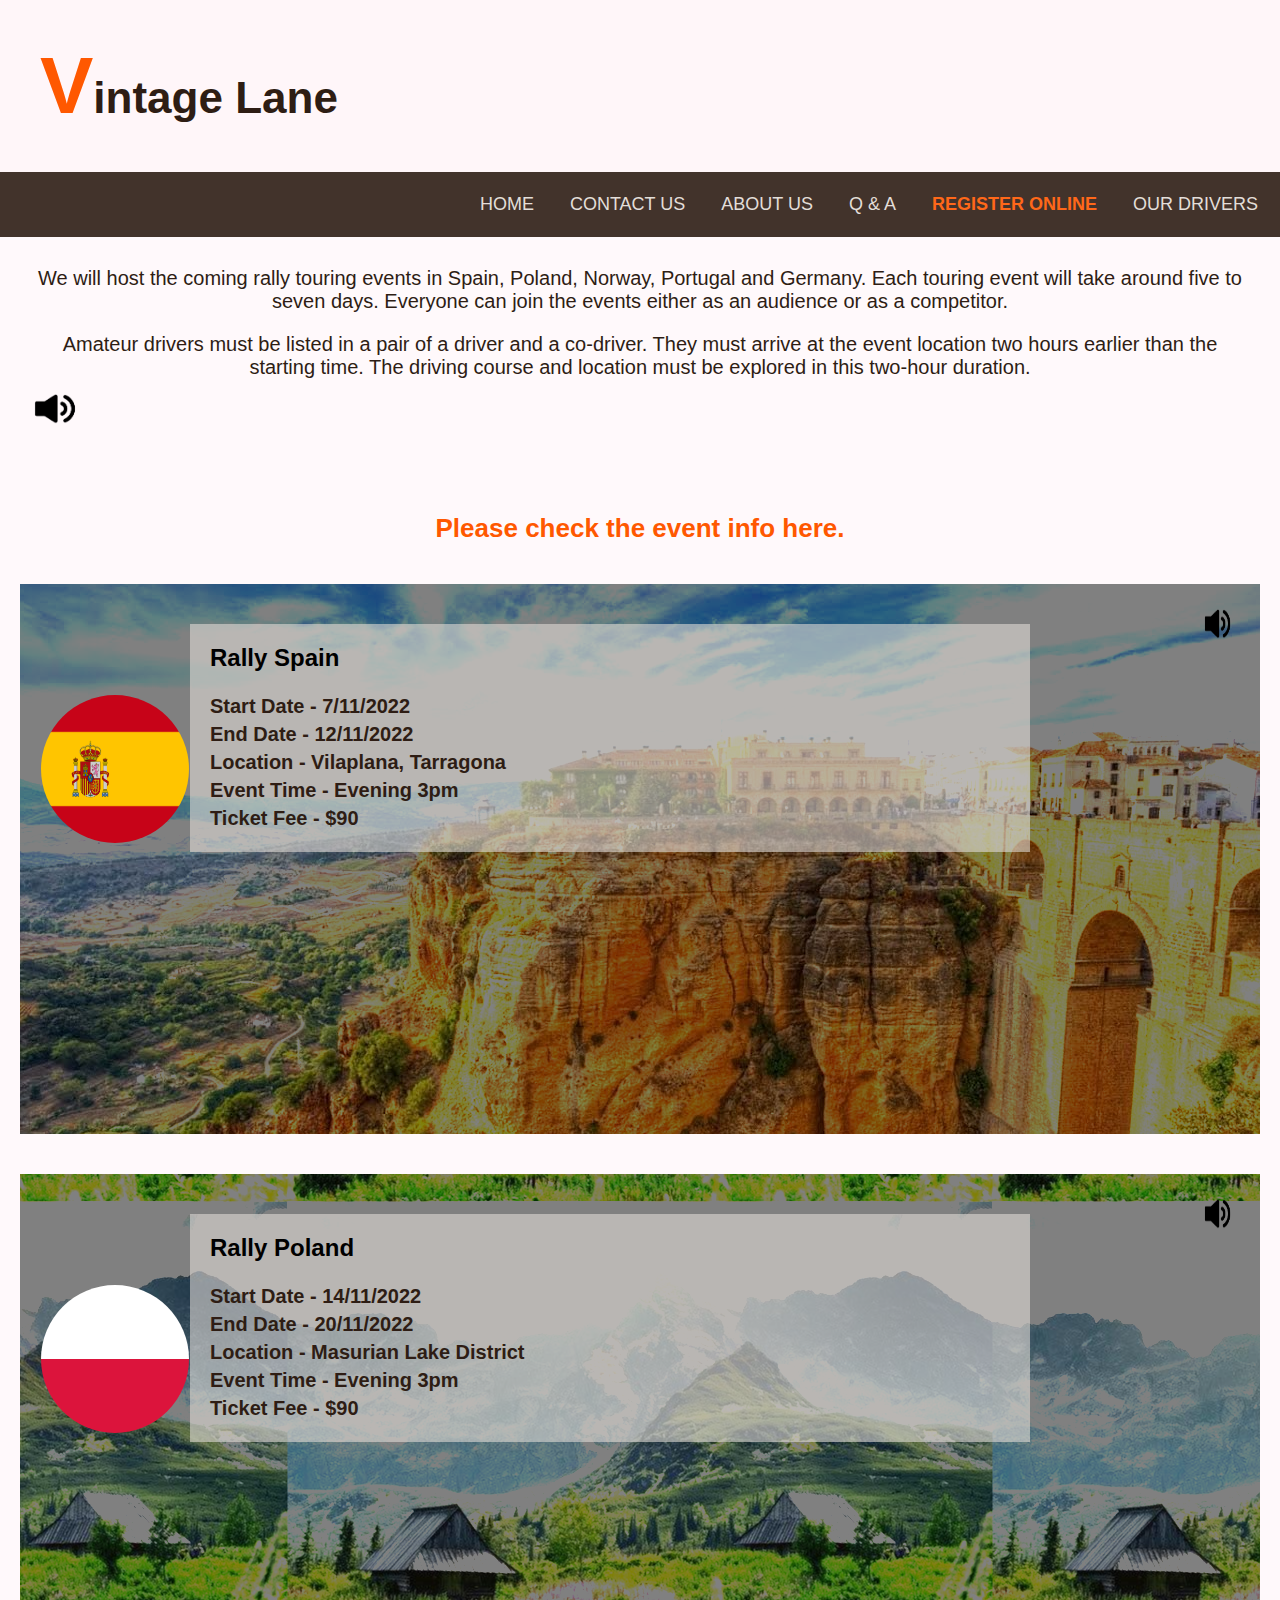
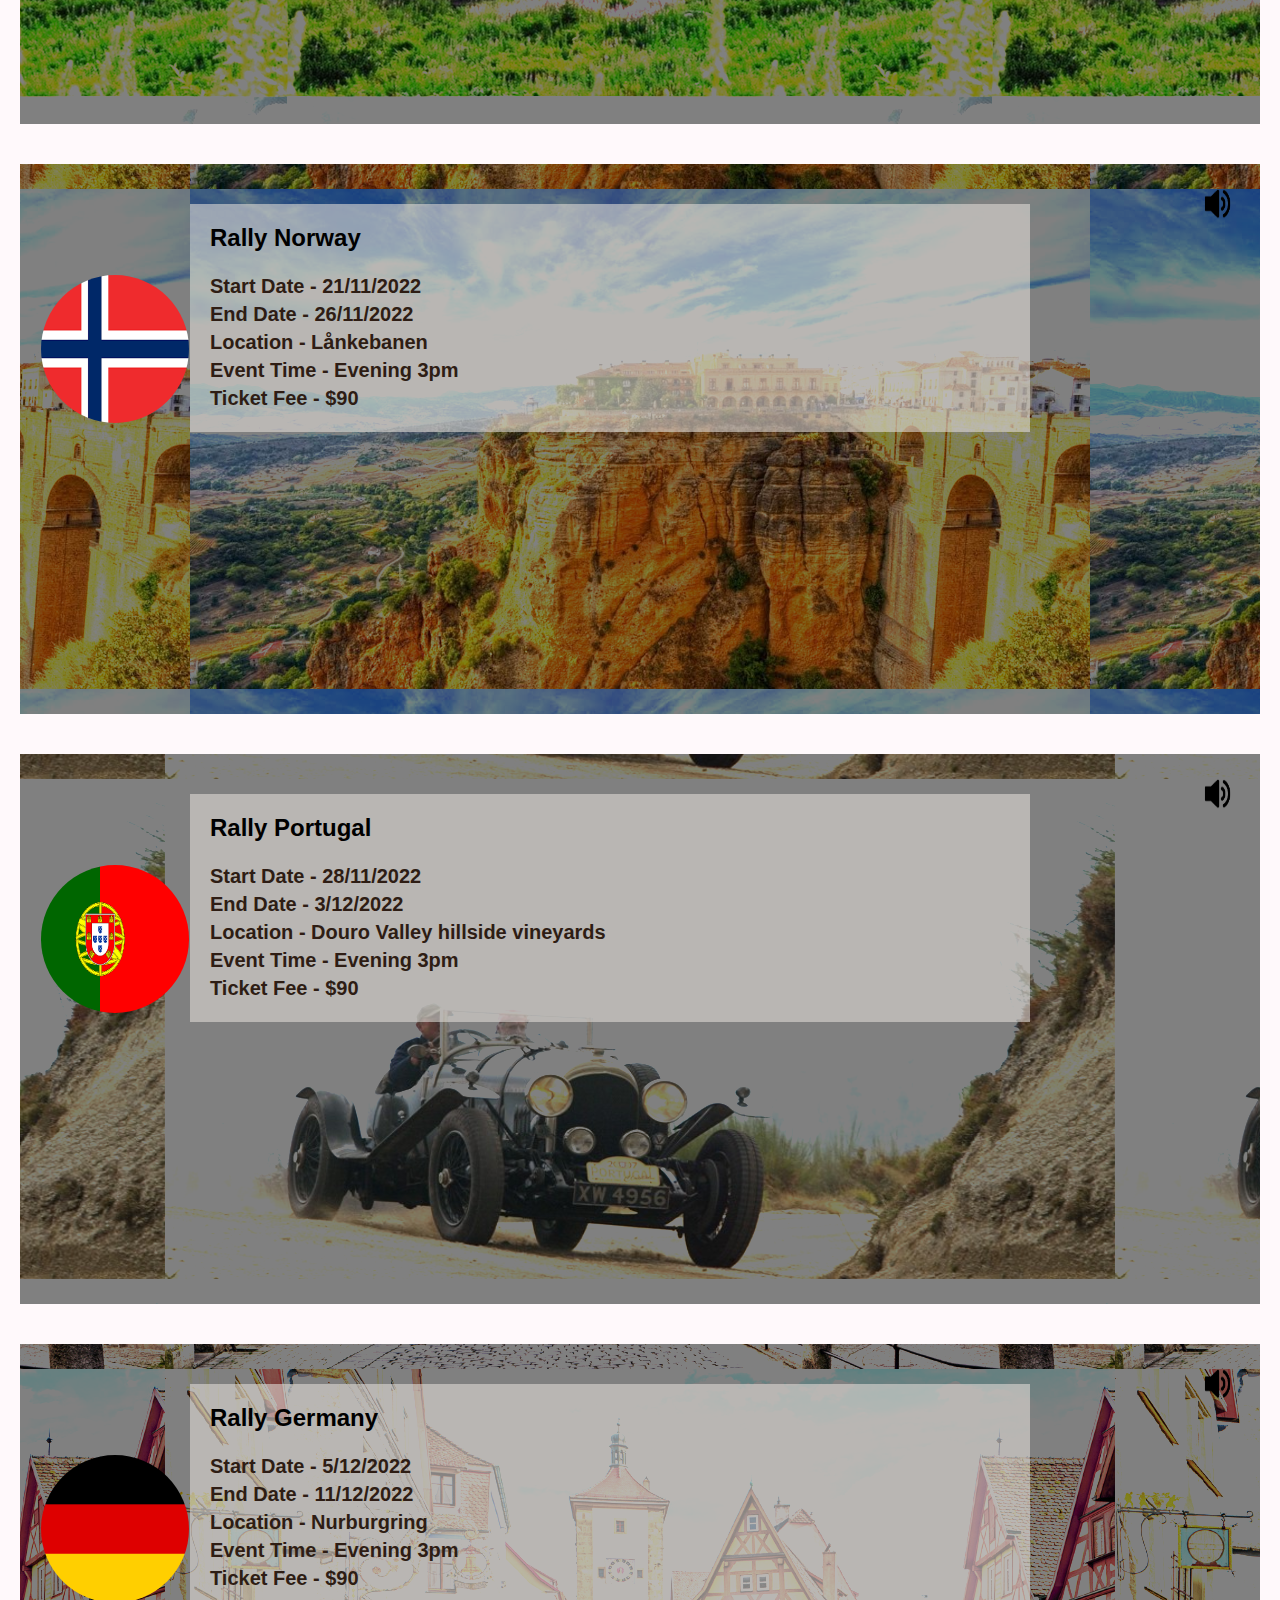
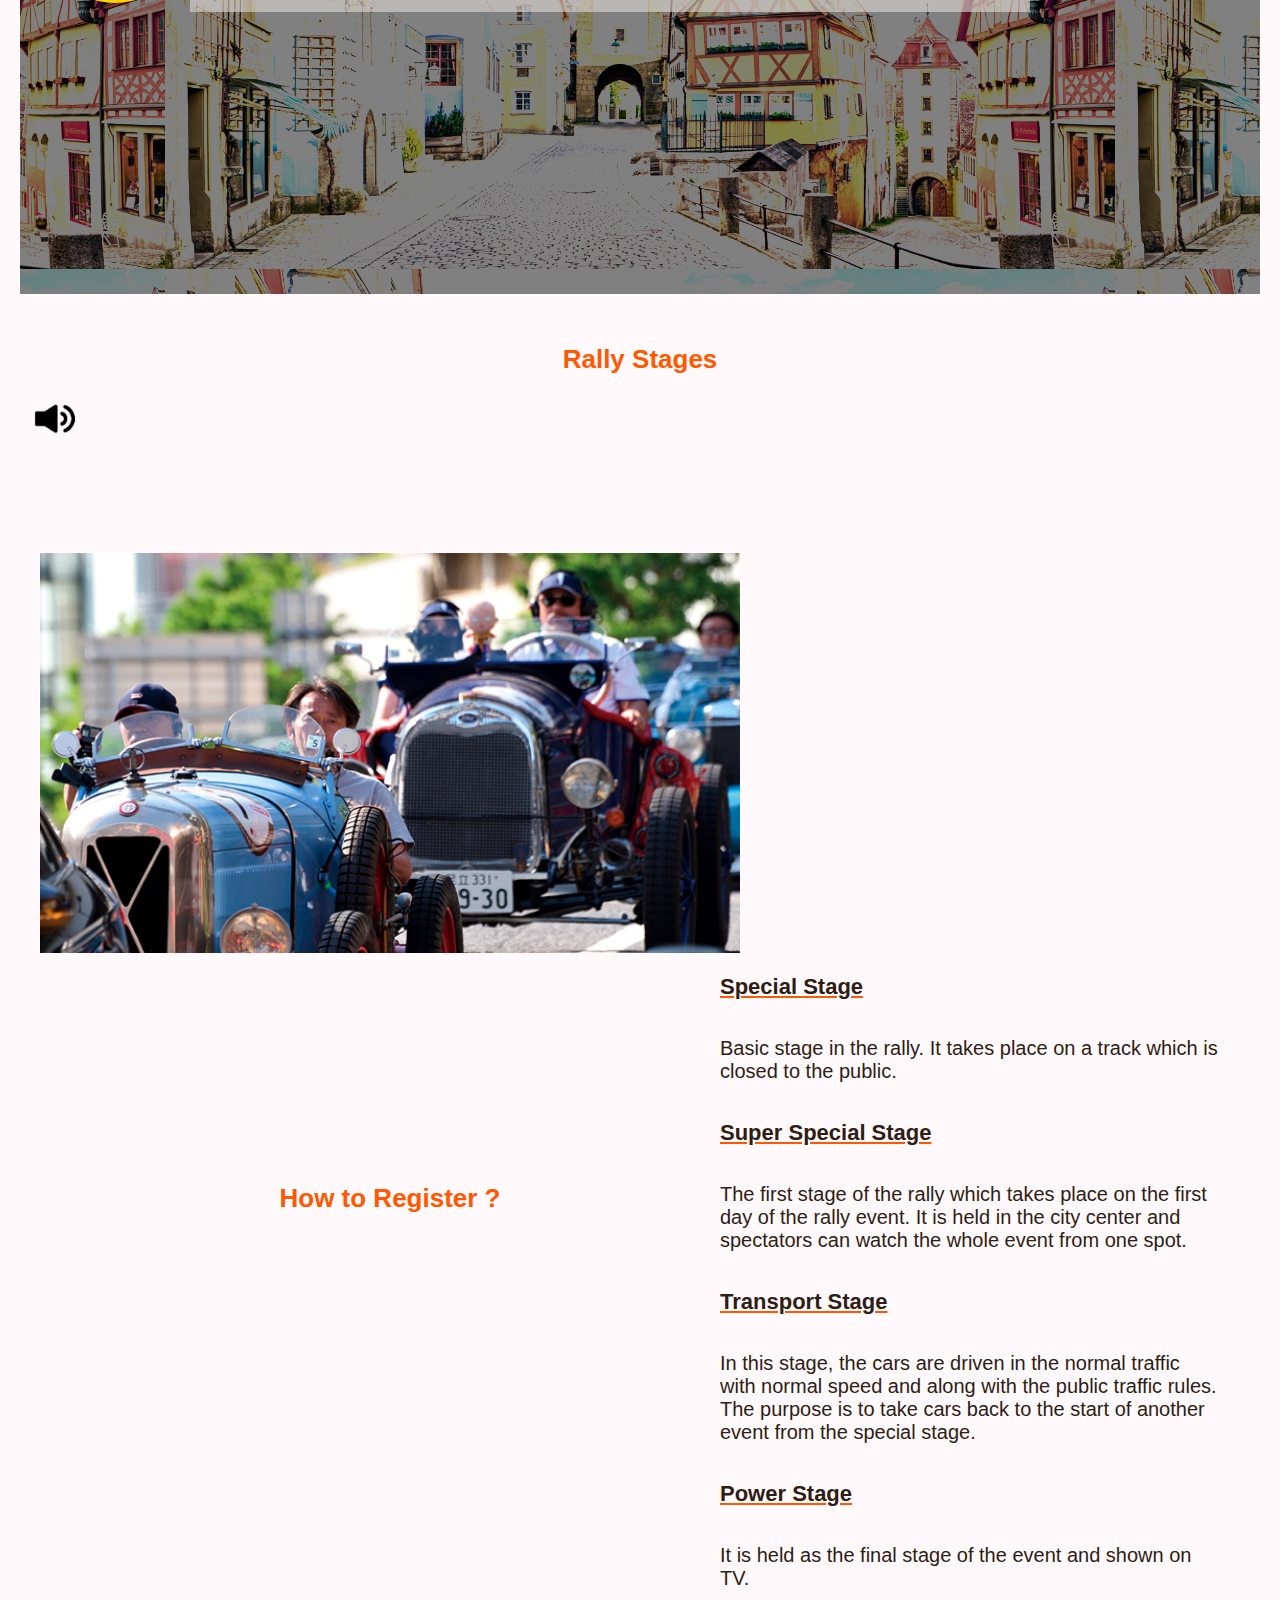
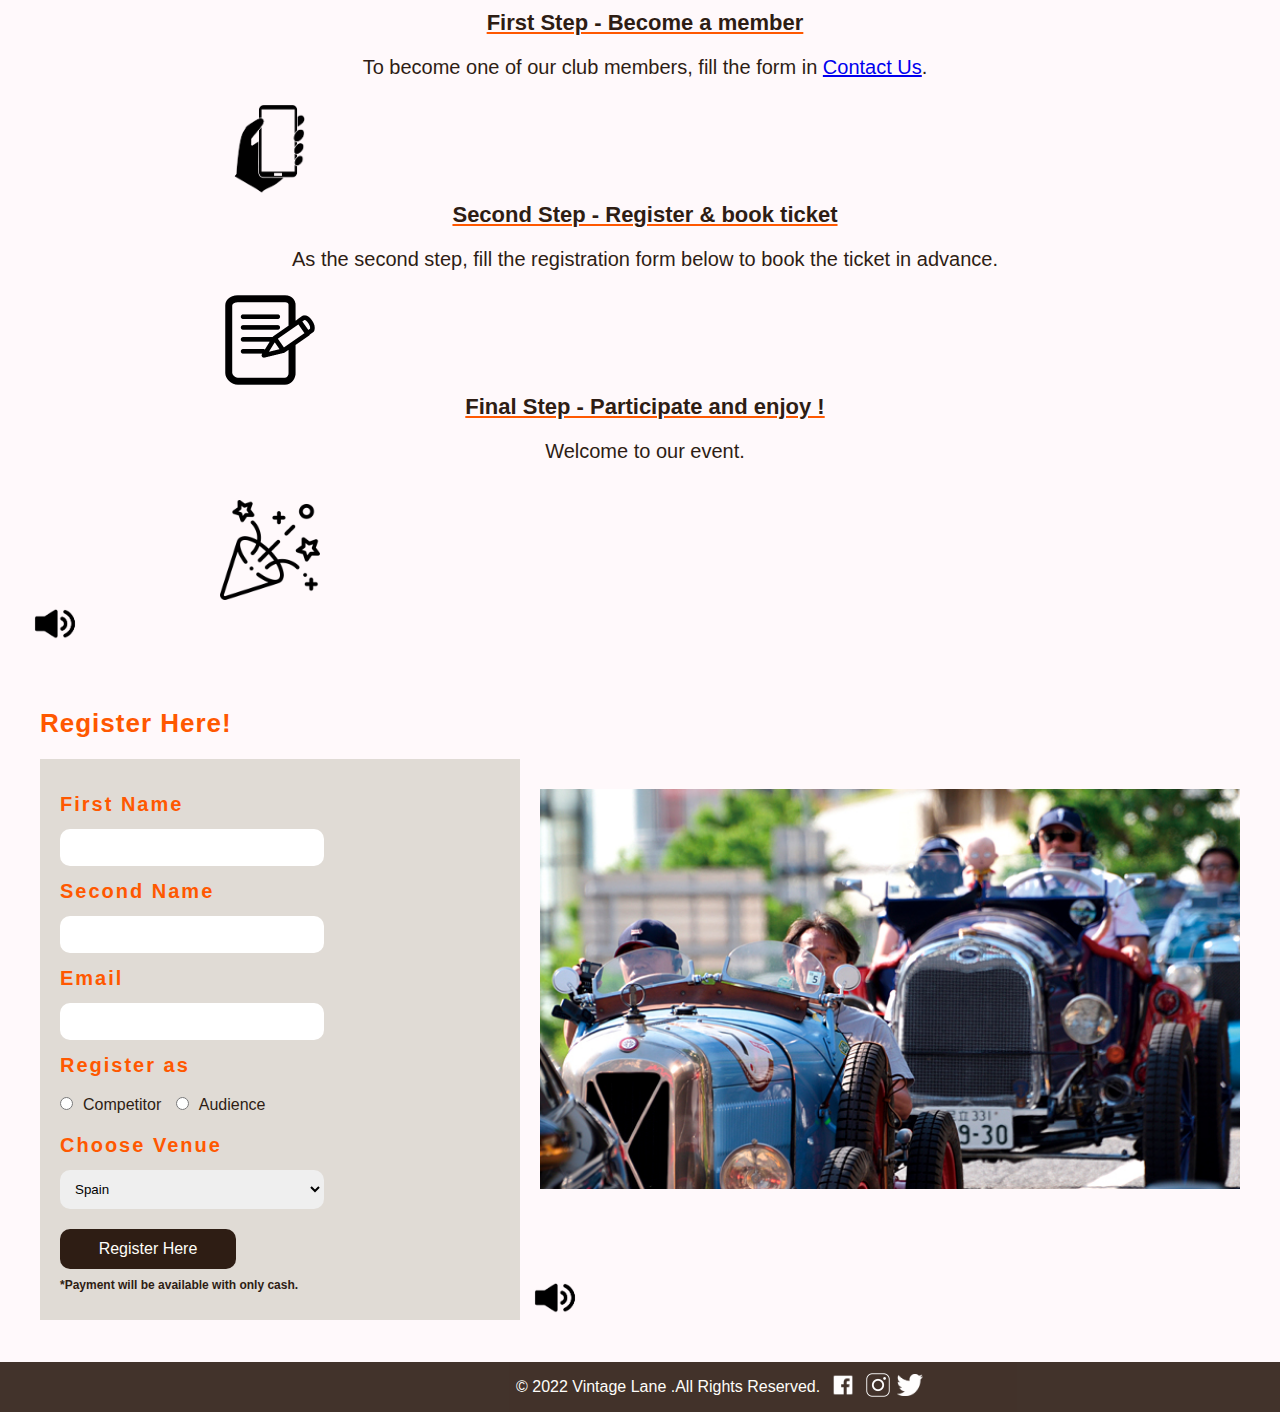
<file: register.html>
<!DOCTYPE html>
<html lang="en">
<head>
	<meta charset="utf-8">
	<meta name="viewport" content="width=device-width, initial-scale=1">
	<title>Vintage Lane Register Online</title>
	<link rel="stylesheet" type="text/css" href="style.css">
</head>
<body>
	<header>
		<h1><span id="initial">V</span>intage Lane</h1>
	</header>

<div>
	<nav>
		<ul>
			<li><a href="index.html">HOME</a></li>
			<li><a href="contact.html">CONTACT US</a></li>
			<li><a href="about.html">ABOUT US</a></li>
			<li><a href="question.html">Q & A</a></li>
			<li><a href="register.html" class="border">REGISTER ONLINE</a></li>
			<li><a href="drivers.html">OUR DRIVERS</a></li>
		</ul>
	</nav>
	<div class="invitetext">
		<p>We will host the coming rally touring events in Spain, Poland, Norway, Portugal and Germany. Each touring event will take around five to seven days. Everyone can join the events either as an audience or as a competitor. </p>
		<p>Amateur drivers must be listed in a pair of a driver and a co-driver. They must arrive at the event location two hours earlier than the starting time. The driving course and location must be explored in this two-hour duration. </p>
		<a href="images/Registeronline.mp3"><img class="contactaudio" src="images/audiobgrmv.png" alt="Audio Image"></a>
	</div>


	<div class="touring">
		<h2>Please check the event info here.</h2>
		<div class="tourcountry1 spain">
			<a href="images/RallySpain.mp3"><img class="touringaudio" src="images/audiobgrmv.png" alt="Audio Image"></a>
			<img class="touringflag" src="images/SpainFlage.png" alt="Spain Flag">
			<div class="tourcountrytxt">
				<h3>Rally Spain</h3>
				<p>Start Date - 7/11/2022 <br>
				   End Date - 12/11/2022 <br>
				   Location - Vilaplana, Tarragona <br>
				   Event Time - Evening 3pm <br>
				   Ticket Fee - $90
				</p>
			</div>
		</div>

		<div class="tourcountry2 poland">
			<a href="images/RallyPoland.mp3"><img class="touringaudio" src="images/audiobgrmv.png" alt="Audio Image"></a>
			<img class="touringflag" src="images/PolandFlag.png" alt="Poland Flag">
			<div class="tourcountrytxt">
				<h3>Rally Poland</h3>
				<p>	Start Date - 14/11/2022 <br>
					End Date - 20/11/2022 <br>
					Location - Masurian Lake District<br>
				   	Event Time - Evening 3pm <br>
				   	Ticket Fee - $90
				</p>
			</div>
		</div>

		<div class="tourcountry1 norway">
			<a href="images/RallyNorway.mp3"><img class="touringaudio" src="images/audiobgrmv.png" alt="Audio Image"></a>
			<img class="touringflag" src="images/NorwayFlag.png" alt="Norway Flag">
			<div class="tourcountrytxt">
				<h3>Rally Norway</h3>
				<p>Start Date - 21/11/2022 <br>
				   End Date - 26/11/2022 <br>
				   Location - Lånkebanen<br>
				   Event Time - Evening 3pm <br>
				   Ticket Fee - $90
				</p>
			</div>
		</div>

		<div class="tourcountry2 portugal">
			<a href="images/RallyPortugal.mp3"><img class="touringaudio" src="images/audiobgrmv.png" alt="Audio Image"></a>
			<img class="touringflag" src="images/PortugalFlag.png" alt="Portugal Flag">
			<div class="tourcountrytxt">
				<h3>Rally Portugal</h3>
				<p>Start Date - 28/11/2022 <br>
				   End Date - 3/12/2022 <br>
				   Location - Douro Valley hillside vineyards <br>
				   Event Time - Evening 3pm <br>
				   Ticket Fee - $90
				</p>
			</div>
		</div>

		<div class="tourcountry3 germany">
			<a href="images/RallyGermany.mp3"><img class="touringaudio" src="images/audiobgrmv.png" alt="Audio Image"></a>
			<img class="flaggermany" src="images/GermanyFlag.png" alt="Germany Flag">
			<div class="tourcountrytxt">
				<h3>Rally Germany</h3>
				<p>Start Date - 5/12/2022 <br>
				   End Date - 11/12/2022 <br>
				   Location - Nurburgring<br>
				   Event Time - Evening 3pm <br>
				   Ticket Fee - $90
				</p>
			</div>
		</div>

			<h2 class="stageheading">Rally Stages</h2>
			<a href="images/RallyStages.mp3"><img class="contactaudio" src="images/audiobgrmv.png" alt="Audio Image"></a>
		<div class="stage">
			<img src="images/classiccarrally.jpg" alt="Classic Car Rally">

			<div class="stagetxt">
				<h3>Special Stage</h3>
				<p>Basic stage in the rally. It takes place on a track which is closed to the public.</p>

				<h3>Super Special Stage</h3>
				<p>The first stage of the rally which takes place on the first day of the rally event. It is held in the city center and spectators can watch the whole event from one spot.</p>

				<h3>Transport Stage</h3>
				<p>In this stage, the cars are driven in the normal traffic with normal speed and along with the public traffic rules. The purpose is to take cars back to the start of another event from the special stage.</p>

				<h3>Power Stage</h3>
				<p>It is held as the final stage of the event and shown on TV.</p>
			</div>
		</div>

		<div class="registerstep">
			<h3>How to Register ?</h3>
			<div class="registerchild">
				<h4>First Step - Become a member</h4>
				<p>To become one of our club members, fill the form in <a href="contact.html">Contact Us</a>.</p>
				<img src="images/phoneicon.png" alt="Phone icon">
			</div>

			<div class="registerchild">
				<h4>Second Step - Register & book ticket</h4>
				<p>As the second step, fill the registration form below to book the ticket in advance.</p>
				<img src="images/formicon.png" alt="Form icon">
			</div>

			<div class="registerchild">
				<h4>Final Step - Participate and enjoy !</h4>
				<p>Welcome to our event.</p><br>
				<img src="images/partyicon.png" alt="Party icon">
			</div>
		</div>
		<a href="images/Registerstage.mp3"><img class="contactaudio" src="images/audiobgrmv.png" alt="Audio Image"></a>

		<div class="book">
			<h3>Register Here!</h3>
				<form class="bookform" action="mailto:vintagelane@gmail.com" method="post" enctype="text/plain">
					<p>First Name</p>
					<input type="text" name="txtname">

					<p>Second Name</p>
					<input type="text" name="txtname">

					<p>Email</p>
					<input type="email" name="email">

					<p>Register as</p>
					<input type="radio" name="position" value="competitor"><span class="rdotxt">Competitor</span>
					<input type="radio" name="position" value="audience"><span class="rdotxt">Audience</span>

					<p>Choose Venue</p>
					<select>
						<option>Spain</option>
						<option>Poland</option>
						<option>Norway</option>
						<option>Portugal</option>
						<option>Germany</option>
					</select>
					<br>

					<input type="submit" name="txtsubmit" class="booksubmit" value="Register Here">
					<br>
					<span class="note">*Payment will be available with only cash.</span>
				</form>
				<img src="images/classiccarrally.jpg" alt="Vintage car rally">
		</div>
		<a href="images/RegisterHere.mp3"><img class="contactaudio" src="images/audiobgrmv.png" alt="Audio Image"></a>
	</div>

	<footer>
		<div class="footercontent">
			<p>&copy; 2022 Vintage Lane .All Rights Reserved.</p>

			<span id="icon">
				<a href="https://www.facebook.com/">
					<img class="iconimg" src="images/fbicon.png" alt="Facebook Icon">
				</a>
				<a href="https://www.instagram.com/">
					<img class="iconimg" src="images/Igicon1-removebg-preview.png" alt="Instagram Icon">
				</a>
				<a href="https://twitter.com/login">
					<img class="twittericon" src="images/twittericon.png" alt="Twitter Icon">
				</a>
			</span>	
		</div>
	</footer>
</div>




</body>
</html>
</file>
<file: style.css>
*
{
	margin: 0;
	box-sizing: border-box;
	font-family: Helvetica, Tahoma, Verdana,  sans-serif;
}
html
{
	overflow-x: hidden;
}
body
{
	background-color: #FFF9FB;
}
/*header*/
header
{
	background-color: #FFF6F9;
	color: #2E1D14;
	padding: 40px;
	font-size: 22px;
}
#initial
{
	color: #FF5800;
	font-size: 80px;
}
.newsletter
{
	box-sizing: border-box;
	padding: 6px 28px 6px 28px;
	float: right;
	margin-right: 30px;
	margin-top: 40px;
	background-color: #2E1D14 ;
	color: #FEFDF9 ;
	font-size: 18px;
}
.newslettertext 
{
	text-decoration: none;
	color: #FEFDF9;
	letter-spacing: 1px;
}
.newsletter:hover
{
	color: #FF5800;
	font-weight: bold;
}
/*PopUp*/
#popup 
{
	position: absolute;
	background: #FEFDF9;
	top: 0%;
	left: 32%;
	width: 35%;
	border: 2px solid #2E1D14;
	display: none;
	z-index: 4;
}
.popupform
{
	padding: 20px;
}
.popupform p 
{
	font-size: 22px;
	color: #2E1D14 ;
	line-height: 42px;
}
.popupform input[type="text"]
{
	padding: 8px;
	width: 70%;
}
.popupform input[type="submit"] 
{
	padding: 8px 18px;
	margin-top: 10px;
	width: 50%;
	text-align: center;
	background-color: #2E1D14;
	color: #FEFDF9;
	font-size: 15px;
	letter-spacing: 2px;
}
.popupform input[type="submit"]:hover
{
	color: #FF5800;
	font-weight: bold;
}
/*nav*/
nav
{
	display: inline-flex;
	justify-content: flex-end;
	flex-wrap: wrap;
	padding: 4px;
	width: 100%;
	background-color: #2E1D14;
	position: sticky;
	top: 0;
	z-index: 3;
	opacity: 0.9;
}
nav ul 
{
	list-style: none;
	overflow: auto;
	margin: 0;
}
nav li 
{
	float: left;
	padding: 18px;
}
nav li a 
{
	text-decoration: none;
	color: #E0DBD5;
	font-size: 18px;
}
nav li a:hover 
{
	color: #FF5800;
	font-weight: bold;
}
.border 
{
	color: #FF5800;
	font-weight: bold;
}
/*footer*/
footer 
{
	padding: 8px;
	bottom: 0px;
	width: 100%;
	position: relative;
	background-color: #2E1D14;
	color: #FEFDF9;
	margin-top: 20px;
	clear: both;
	opacity: 0.9;
}
.footercontent
{
	display: flex;
	align-content: center;
	flex-wrap: wrap;
	margin-left: 500px;
}
#icon 
{
	float: left;
	margin-right: 12px;
}
.iconimg
{
	width: 30px;
	height: 30px;
}
.twittericon
{
	width: 26px;
	height: 22px;
	margin-bottom: 4px;
}
footer a 
{
	text-decoration: none;
}
footer p 
{
	padding: 8px;
}
/*HomePage*/
/*slideshow*/
.slideshow
{
	width: 100%;
	height: 400px;
	background-image: url("images/slideshow.jpg");
	background-size: 100% 100%;
	animation: animatedslide 20s linear infinite;
}
@keyframes animatedslide{
	0%{
		background-image: url("images/slideshow1.jpg");
	}
	25%{
		background-image: url("images/car4.jpeg");
	}
	50%{
		background-image: url("images/slideshow2.jpeg");
	}
	75%{
		background-image: url("images/slideshow.jpg");
	}
	100%{
		background-image: url("images/slideshow1.jpg");
	}
}
.motherintro
{
	width: 100%;
	height: 900px;
}
.intro
{
	float: left;
	width: 40%;
	margin-left: 40px;
	padding: 60px;
}
.homeimg
{
	width: 100%;
	margin-left: 80px;
	box-shadow: 50px 50px #E0DBD5;
	width: 450px;
	height: 380px;
}
.introtext
{
	padding: 70px;
	margin-left: 60px;
	color: #2E1D14;
}
.introtext h3
{
	font-size: 24px;
}
.introtext p 
{
	font-size: 20px;
	padding: 8px;
	text-align: justify;
	color: #2E1D14;
}
.countriestext
{
	padding: 60px;
	text-align: center;
}
.countriestext p 
{
	font-size: 20px;
	padding: 20px;
	text-align: center;
	color: #2E1D14;
	margin-top: 10px;
	word-spacing: 3px;
}
.countriestext h2 
{
	text-decoration: underline solid #FF5800;
	color: #2E1D14;
	letter-spacing: 4px;
}
.countries
{
	width: 100%;
	padding: 30px;
	height: 400px;
	margin-left: 40px;
}
.flag
{
	float: left;
	width: 20%;
	padding: 5px;
}
.flag img
{
	border: 1px solid transparent;
	border-radius: 50%;
	box-shadow: 20px 0px #E0DBD5 ;
	width: 150px;
	height: 150px;
}
.flag p 
{
	padding: 20px;
	color: #2E1D14;
	letter-spacing: 4px;
	text-align: justify;
	font-weight: bold;
	margin-left: 20px;
}
.homeaudio
{
	width: 70px;
	height: 40px;
	margin-top: 50px;
}
.homevideo
{
	padding: 40px;
	min-height: 550px;
	margin-top: 50px;
}
.homevideo video
{
	width: 60%;
	float: left;
	height: auto;
	padding: 40px;
}
.homevideo h3 
{
	width: 40%;
	float: left;
	font-size: 20px;
	color: #2E1D14;
	padding: 10px;
	margin-top: 370px;
}

/*Contact*/
.contact 
{
	padding: 0px;
	height: 200px;
	margin-top: 30px;
	margin-left: 30px;
	margin-right: 30px;
}
.contactinfo
{
	padding: 20px;
	float: left;
	width: 33.3%;
}
.contactinfo h3
{
	letter-spacing: 3px;
	font-size: 28px;
	color: #2E1D14;
	text-align: justify;
}
.contactinfo p 
{
	font-size: 20px;
	text-align: justify;
	color: #2E1D14;
	padding: 12px;
	font-weight: bold;
}
.form 
{
	padding: 20px;
	margin-left: 100px;
	margin-top: 50px;
	min-height: 800px;
}
.form p 
{
	font-size: 22px;
	text-align: justify;
	color: #2E1D14;
	padding: 12px;
	font-weight: bold;
}
.forminfo h2
{
	font-size: 28px;
	text-align: justify;
	color: #2E1D14;
	font-weight: bold;
	padding: 20px;
}
.forminfo  
{	
	padding: 40px;
	width: 50%;
	float: left;
	color: #2E1D14;
	height: 600px;
	background-color: gray;
	background-image: url(images/contactinfo1.jpg);
	background-position: center top;
	background-size: 600px 600px;
	background-blend-mode: screen;
	border: 1px solid transparent;
}
.forminfo p 
{
	line-height: 29px;
	margin-left: 20px;
	font-size: 20px;
	font-weight: bolder;
}
.forminfo input[type="text"], .forminfo input[type="email"]
{
	width: 80%;
	color: #2E1D14;
	line-height: 29px;
	margin-left: 20px;
}
.forminfo select
{	
	width: 80%;
	line-height: 29px;
	margin-left: 20px;
	height: 34px;
}
.forminfo input[type="submit"]
{
	width: 30%;
	padding: 10px;
	margin-top: 25px;
	margin-left: 20px;
	background-color: #2E1D14;
	color: #FEFDF9;
	border: 1px solid transparent;
	font-size: 18px;
}
.forminfo input[type="submit"]:hover
{
	color: #FF5800;
	font-weight: bold;
}
.contactimg
{
	width: 50%;
	float: right;
	padding: 40px;
	margin-top: 15px;
}
.contactimg img 
{
	float: right;
	margin-right: 35px;
	width: 400px;
	height: 480px;
}
.contactaudio
{
	width: 70px;
	height: 40px;
}
.contactfrmaudio
{
	width: 70px;
	height: 40px;
	margin-top: 5px;
	margin-left: 20px;
}

/*About*/
.aboutpara
{
	padding: 40px;
}
.aboutpara h2 
{
	text-align: center;
	font-size: 26px;
	color: #FF5800;
}
.aboutpara p 
{
	text-align: center;
	font-size: 20px;
	color: #2E1D14 ;
	padding: 15px;
}
.aboutfamily h2
{
	text-align: center;
	color: #FF5800;
	padding: 20px;
	font-size: 26px;
}
.aboutfamily p 
{
	text-align: center;
	font-size: 20px;
	color: #2E1D14 ;
	padding: 15px;
}
.family 
{
	padding: 40px;
	width: 80%;
	border: 2px solid #2E1D14;
	min-height: 400px;
	margin-left: 160px;
	position: relative;
	background-color: #D8C0B3 ;
	margin-bottom: 20px;
}
.familyimg
{
	width: 50%;
	float: left;
}
.familyimg img 
{
	opacity: 0.8;
	width: 500px;
	height: 300px;
}
.familytext
{
	width: 50%;
	float: right;
	padding: 10px;
}
.familytext h3
{
	padding: 20px;
	text-align: left;
	font-size: 22px;
	text-decoration: underline 2px #FF5800;
}
.familytext p 
{
	padding: 20px;
	text-align: left;
	font-size: 20px;
}
.familytext button
{
	padding: 16px;
	float: right;
	background-color: #2E1D14;
	color: #E0DBD5;
	border: 1px transparent;
}
.familytext button:hover
{
	color: #FF5800;
	font-weight: bold;
}
.aboutaudio
{
	padding: 20px;
	min-height: 200px;
	margin-top: 100px;
	margin-left: 80px;
}
.aboutaudio p
{
	font-size: 20px;
	color: #2E1D14;
	padding: 10px;
	text-align: left;
}
/*Q&A*/
.question
{
	padding: 20px;
}
.search	
{
	margin-top: 20px;
	margin-left: 12px;
	width: 100%;
	min-height: 100px;
}
.search input[type=text]
{
	width: 20%;
	background-color:#FF965E;
	margin-left: 30px;
	border: 1px solid transparent;
	border-radius: 6px;
	box-sizing: border-box;
	font-size: 14px;
	font-weight: bold;
	background-image: url(images/searchicon.png);
    background-position: 15px 10px; 
    background-repeat: no-repeat;
    padding: 20px;
}
.search input[type=submit]
{
	transition: 0.8s;
	width: 9%;
	color: #FEFDF9;
	background-color: #2E1D14;
	font-size: 18px;
	border: 1px solid transparent;
	border-radius: 6px;
	padding: 12px;
}
.search input[type=submit]:hover
{
	width: 12%;
	font-size: 20px;
	color: #FF5800;
	font-weight: bold;
}
.forum
{
	padding: 15px;
	margin-left: 20px;
	width: 50%;
	float: left;
} 
.forum h2
{
	letter-spacing: 1px;
	padding: 10px;
	margin-left: 20px;
	float: left;
	font-size: 26px;
}
.forumchild 
{
	width: 100%;
	padding: 30px;
	border: 2px solid #2E1D14;
	border-radius: 20px;
	margin-bottom: 10px;
}
.forumchild h3 
{
	padding: 10px;
	color: #FF5800;
}
.forumchild p 
{
	padding: 10px;
	font-size: 20px;
}
.ask
{
	padding: 15px;
	margin-top: 20px;
	margin-right: 20px;
	width: 30%;
	float: right;
}
.ask h3 
{
	letter-spacing: 1px;
	font-size: 26px;
	text-align: left;
	margin-bottom: 30px;
}
.ask textarea 
{
	width: 100%;
	background-color:#FF965E ;
	padding: 20px;
	border: 1px solid transparent;
	border-radius: 6px;
	font-size: 18px;
	font-weight: bold;
}
.post 
{
	padding: 12px;
	margin-left: 20px;
	width: 38%;
	margin-top: 30px;
	color: #FEFDF9;
	background-color: #2E1D14;
	font-size: 18px;
	border: 1px solid transparent;
	border-radius: 20px;
}
.ask input[type=reset]
{
	padding: 12px;
	margin-left: 40px;
	width: 38%;
	margin-top: 30px;
	color: #FEFDF9;
	background-color: #2E1D14;
	font-size: 18px;
	border: 1px solid transparent;
	border-radius: 20px;
}
.post:hover
{
	color: #FF5800;
	font-weight: bold;
	padding: 15px;
}
.ask input[type="reset"]:hover
{
	color: #FF5800;
	font-weight: bold;
	padding: 15px;
}
.ask img 
{
	margin-left: 0px;
	width: 450px;
}
/*Drivers*/
.driverheading h1
{
	font-size: 28px;
	color: #FF5800;
	text-align: center;
	padding: 30px;
}
.driverheading p
{
	color: #2E1D14;
	font-size: 20px;
	text-align: center;
}
.grid
{
	padding: 20px;
	margin-left: 130px;
	margin-top: 20px;
	height: 1200px;
}
.grid h2 
{
	font-size: 26px;
	color: #FF5800;
	text-align: center;
	padding: 30px;
	margin-right: 140px;
	letter-spacing: 1px;
	text-decoration: underline;
}
.grid h3 
{
	color: #2E1D14 ;
	font-weight: bold;
	font-size: 24px;
}
.grid1 
{
	margin-bottom: 40px;
}
.grid2
{
	margin-top: 700px;
}
.driver
{
	width: 28%;
	float: left;
	margin-right: 35px;
	margin-bottom: 80px;
	margin-top: 20px;
	padding: 40px;
	min-height: 400px;
	background-color: gray;
	background-position: center center;
	background-blend-mode: darken;
	border-radius: 40px;
}
.driver:hover 
{
	margin-top: 10px ;
}
.driver1 
{
	background-image: url(images/ElfynEvans.jpg);
}
.driver2
{
	background-image: url(images/KalleRovanpera.jpg);
}
.driver3
{
	background-image: url(images/SebastienOgier.jpg);
}
.driver4
{	
	background-image: url(images/EsapekkaLappi.jpg);
}
.driver5
{
	background-image: url(images/ScottMartin.jpg);
}
.driver6
{
	background-image: url(images/JonneHalttunen.jpg);
}
.drivertext
{
	background-color: rgba(224, 219, 213, 0.8) ;
	margin-top: 300px;
	padding: 12px;
	line-height: 25px;
	width: 100%;
}
.drivertext h3
{
	margin-bottom: 8px;
	color: #2E1D14;
}
.drivertext p 
{
	color: #2E1D14;
	font-weight: bold;
}
.driversaudio
{
	width: 40px;
	height: 30px;
	background-color: rgba(224, 219, 213, 0.7);
	border-radius: 50%;
}
/*RegisterOnline*/
.invitetext
{
	padding: 20px;
}
.invitetext p 
{
	padding: 10px;
	text-align: center;
	color: #2E1D14;
	font-size: 20px;
}
.touring
{
	padding: 20px;
	margin-top: 40px;
}
.touring h2 
{
	font-size: 26px;
	color: #FF5800;
	text-align: center;
}
.touringaudio
{
	background-color: transparent;
	float: right;
	width: 45px;
	height: 40px;
}
.tourcountry1
{
	width: 45%;
	padding: 20px;
	float: left;
	margin-left: 40px;
	margin-top: 40px;
}
.touringflag
{
	border: 1px solid transparent;
	border-radius: 50%;
	width: 150px;
	min-height: 150px;
	float: left;
	margin-top: 90px;
}
.tourcountrytxt
{
	float: right;
	width: 70%;
	background-color: rgba(224, 219, 213, 0.6) ;
	padding: 20px;
	margin-right: 10px;
	margin-top: 20px;
	font-weight: bold;
}
.tourcountrytxt h3
{
	font-size: 24px;
	margin-bottom: 20px;
}
.tourcountrytxt p 
{
	color: #2E1D14;
	font-size: 20px;
	line-height: 28px;
}
.tourcountry2
{
	width: 45%;
	padding: 20px;
	float: right;
	margin-right: 40px;
	margin-top: 40px;
}
.spain 
{	
	background-color: gray;
	background-image: url(images/rallyspain.jpg);
	background-blend-mode: darken;
	height: 400px;
	background-position: center center;
}
.poland
{	
	background-color: gray;
	background-image: url(images/RallyPoland.jpg);
	background-blend-mode: darken;
	height: 400px;
	background-position: center center;
}
.norway
{
	background-color: gray;
	background-image: url(images/rallyspain.jpg);
	background-blend-mode: darken;
	height: 400px;
	background-size: 900px 500px;
	background-position: center center;
}
.portugal
{
	background-color: gray;
	background-image: url(images/rallyPortugal.jpg);
	background-blend-mode: darken;
	height: 400px;
	background-size: 950px 500px;
	background-position: center center;
}
.tourcountry3
{
	width: 43%;
	padding: 20px;
	margin-left: 400px;
	margin-top: 930px;
	margin-bottom: 50px;
}
.flaggermany
{
	border: 1px solid transparent;
	border-radius: 50%;
	width: 150px;
	height: 150px;
	float: left;
	margin-top: 90px;
}
.germany 
{
	background-color: gray;
	background-image: url(images/rallygermany.jpg);
	background-blend-mode: darken;
	height: 400px;
	background-size: 950px 500px;
	background-position: center center;
}
.book
{
	padding: 20px;
	margin-top: 40px;
	min-height: 590px;
}
.book h3 
{
	font-size: 26px;
	color: #FF5800;
	letter-spacing: 1px;
	text-align: left;
	margin-bottom: 20px;
}
.bookform
{
	padding: 20px;
	width: 40%;
	min-height: 400px;
	line-height: 30px;	
	background-color: #E0DBD5;
	float: left;
}
.bookform p
{
	text-align: left;
	color: #FF5800;
	margin-bottom: 10px;
	margin-top: 10px;
	font-weight: bold;
	font-size: 20px;
	letter-spacing: 2px;
}
.note 
{
	font-size: 12px;
	color: #2E1D14;
	font-weight: bolder;
}
.booksubmit
{
	margin-top: 0px;
	padding: 10px;
	width: 40%;
	background-color: #2E1D14;
	border: 1px solid transparent;
	font-size: 16px;
	border-radius: 10px;
	color: #FEFDF9;
	text-decoration: none;
}
.booksubmit:hover
{
	color: #FF5800;
	font-weight: bold;
}
.bookform input[type="text"], input[type="email"]
{
	width: 60%;
	padding: 10px;
	border-radius: 10px;
	border: 1px solid transparent;
}
.bookform select 
{
	padding: 10px;
	width: 60%;
	border-radius: 10px;
	border: 1px solid transparent;
	margin-bottom: 20px;
}
.rdotxt
{
	padding: 10px;
	color: #2E1D14;
	margin-top: 8px;
}
.picform
{
	padding: 20px;
}
.book img
{
	float: right;
	width: 700px;
	height: 400px;
	margin-top: 30px;
}
.stageheading
{
	color: #FF5800;
	text-align: center;
	padding: 24px;
	margin-bottom: 0px;
	font-size: 26px;
}
.stage
{
	padding: 20px;
	margin-top: 10px;
	min-height: 600px;
}
.stagetxt
{
	width: 45%;
	float: right;
}
.stage img 
{
	width: 700px;
	height: 400px;
	margin-top: 80px;
}
.stagetxt h3
{
	padding: 20px;
	line-height: 20px;
	font-size: 22px;
	color: #2E1D14;
	text-decoration: underline solid #FF5800;
}
.stagetxt p 
{
	padding: 20px;
	font-size: 20px;
	color: #2E1D14;
}
.registerstep
{
	min-height: 400px;
	margin-top: 80px;
	margin-left: 50px;
}
.registerstep h3
{
	font-size: 26px;
	color: #FF5800;
	padding: 50px;
	text-align: center;
}
.registerchild 
{
	width: 33%;
	float: left;
}
.registerchild h4
{
	font-size: 22px;
	color: #2E1D14;
	text-decoration: underline solid #FF5800;
	text-align: center;
}
.registerchild p 
{
	font-size: 20px;
	color: #2E1D14;
	padding: 20px;
	text-align: center;
	line-height: 22px;
}
.registerchild img 
{
	width: 100px;
	height: 100px;
	margin-left: 190px;
}
/*max-width: 1300px;*/
@media screen and (max-width: 1300px)
{
	.columnfull
	{
		width: 100%;
		margin-left: 0;
		height: 600px;
	}
	.intro img, .introtext
	{
		margin-left: 0;
		width: 100%;
	}
	.intro img
	{
		margin-bottom: 10px;
	}
	.rallytour
	{
		margin-top: 400px;
	}
	/*Contact*/
	.contact 
	{
		height: 400px;
	}
	.contactinfo
	{
		width: 100%;
	}
	.contactimg
	{
		width: 100%;
	}
	.contactimg img 
	{
		width: 90%;
		height: auto;
	}
	.form 
	{
		margin-left: 0px;
	}
	.forminfo
	{
		width: 100%;
	}
	/*About*/
	.family 
	{
		padding: 40px;
		width: 80%;
		min-height: 650px;
		margin-left: 130px;
	}
	.familyimg
	{
		width: 100%;
	}
	.familytext
	{
		width: 100%;
		padding: 10px;
	}
	/*Drivers*/
	.grid
	{
		margin-left: 10px;
	}
	.driver
	{
		width: 100%;
		margin-left: 0;
		margin-top: 20px;
	}
	/*RegisterOnline*/
	.tourcountry1, .tourcountry2
	{
		width: 100%;
		padding: 20px;
		float: left;
		margin-left: 0px;
		margin-top: 40px;
		min-height: 550px;
	}
	.tourcountry3
	{
		width: 100%;
		padding: 20px;
		float: left;
		margin-left: 0px;
		margin-top: 40px;
		min-height: 550px;
	}
	.tourcountrytxt
	{
		float: left;
		padding: 20px;
		margin-top: 20px;
	}
	#popupbooking
	{
		width: 50%;
		height: 450px;
		left: 25%;
	}
	#popupbooking img 
	{
		width: 260px;
		height: 220px;
		padding: 10px;
		margin-left: 100px;
	}
	#popupbooking input[type="submit"]
	{
		margin-left: 80px;
		width: 60px;
		height: 50px;
	}
	.registerstep
	{
		margin-left: 10px;
		min-height: 500px;
	}
	.registerchild 
	{
		width: 100%;
	}
}
/*max-width: 768px;*/
@media screen and (max-width: 768px)
{ /*Newsletter*/
	.popupform input[type="submit"], .popupform input[type="text"]
	{
		width: 100%;
	}
	.footercontent
	{
		display: flex;
		align-content: center;
		flex-wrap: wrap;
		margin-left: 20px;
	}
	/*HomePage*/
	.columnfull
	{
		width: 100%;
		margin-left: 0;
		height: 600px;
		margin-top: 40px;
	}
	.intro img, .introtext
	{
		margin-left: 0;
		width: 100%;
	}
	.intro img
	{
		margin-bottom: 10px;
	}
	.introtext
	{
		margin-top: 40px;
		padding: 0;
	}
	.flag
	{
		width: 100%;
	}
	.countries 
	{
		padding: 20px;
		margin-bottom: 850px;
	}
	.rallytour
	{
		margin-top: 500px;
	}
	.homevideo video
	{
		width: 100%;
	}
	.homevideo p 
	{
		width: 100%;
		margin-top: 0px;
	}
	.homevideo h3 
	{	
		width: 100%;
		margin-top: 10px;
	}
	
	/*Contact*/
	.contact 
	{
		height: 400px;
	}
	.contactinfo
	{
		width: 100%;
	}
	.contactimg
	{
		width: 100%;
	}
	.contactimg img 
	{
		width: 90%;
		height: auto;
	}
	.form 
	{
		margin-left: 0px;
	}
	.forminfo
	{
		width: 100%;
	}
		/*About*/
	.family 
	{
		padding: 40px;
		width: 80%;
		min-height: 870px;
		margin-left: 50px;
	}
	.familyimg
	{
		width: 100%;
	}
	.familyimg img 
	{
		width: 100%;
	}
	.familytext
	{
		width: 100%;
		padding: 10px;
	}
	/*Drivers*/
	.grid
	{
		margin-left: 10px;
	}
	.grid h2 
	{
		margin-right: 0px;   
	}
	.driver
	{
		width: 100%;
		margin-left: 0;
		margin-top: 20px;
	}
	/*RegisterOnline*/
	.tourcountry1, .tourcountry2
	{
		width: 100%;
		padding: 20px;
		float: left;
		margin-left: 0px;
		margin-top: 40px;
		min-height: 660px;
	}
	.tourcountry3
	{
		width: 100%;
		padding: 20px;
		float: left;
		margin-left: 0px;
		margin-top: 40px;
		min-height: 660px;
	}
	.tourcountrytxt
	{
		float: left;
		padding: 20px;
		margin-top: 20px;
	}
	.bookform
	{
		padding: 20px;
		width: 100%;
		min-height: 400px;
		line-height: 30px;	
		background-color: #E0DBD5;
		margin-left: 0px;
	}
	.book img
	{
		float: right;
		width: 380px;
		height: 200px;
		margin-top: 30px;
		margin-bottom: 20px;
	}
	.stagetxt
	{
		width: 100%;
	}
	.stage img 
	{
		width: 400px;
		height: 200px;
		margin-top: 10px;
	}
	
	.registerstep
	{
		margin-left: 10px;
		min-height: 500px;
	}
	.registerchild 
	{
		width: 100%;
	}
	.registerchild img 
	{
		margin-left: 170px;
	}
	/*Q&A*/
	.forum 
	{
		width: 100%;
		margin-left: 0px;
	}
	.ask	
	{
		width: 100%;
	}
	.search input[type=text]
	{
		width: 50%;
	}
	.search input[type=submit]
	{
		width: 20%;
	}
	.search input[type=submit]:hover
	{
		width: 28%;
	}
	.forum h2 
	{
		text-align: center;
		margin-left: 0px;
	}
}
</file>
